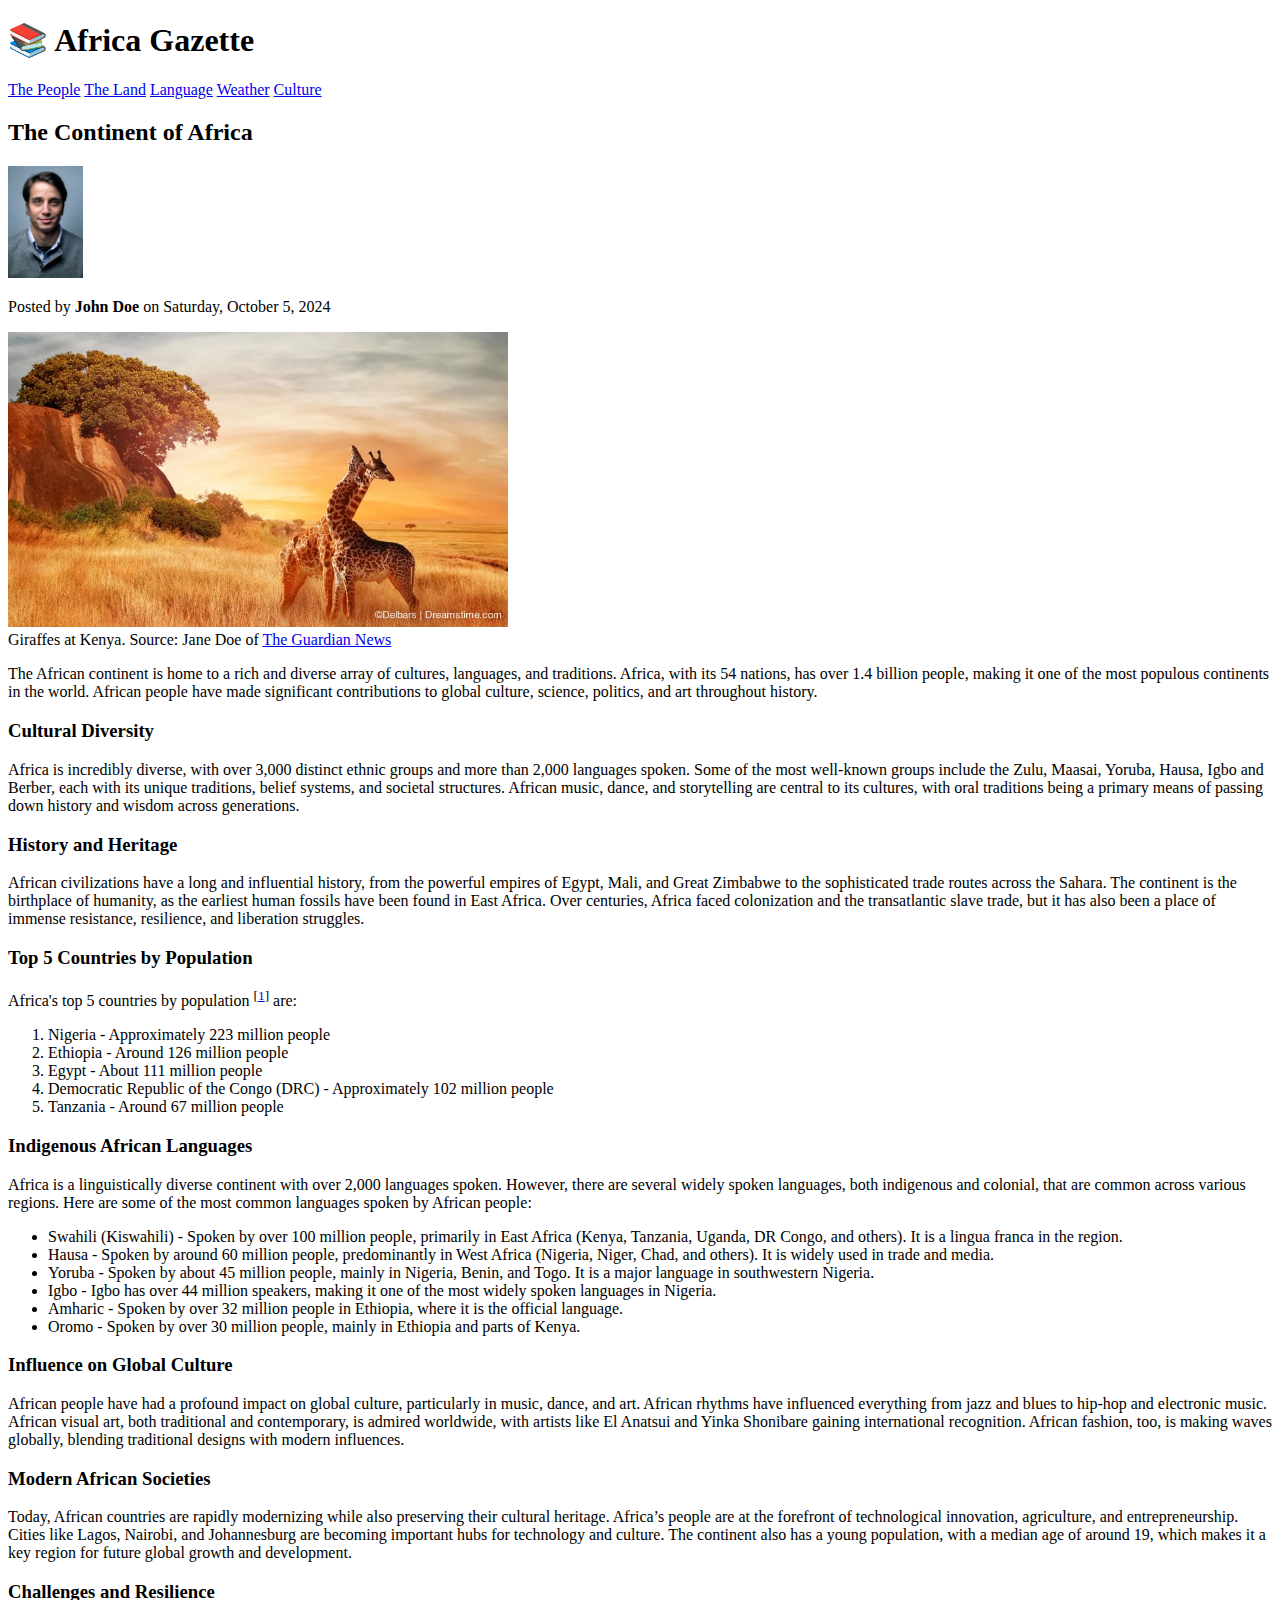
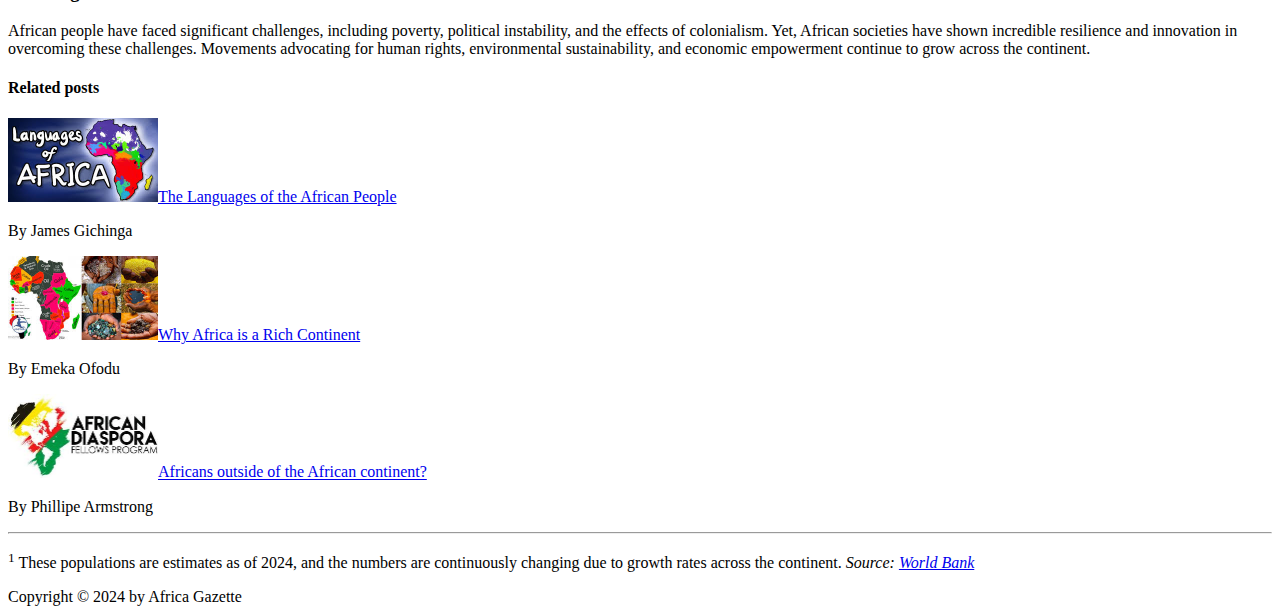
<file: index.html>
<!DOCTYPE html>
<html lang="en">
<head>
    <meta charset="UTF-8">
    <meta name="viewport" content="width=device-width, initial-scale=1.0">
    <title>The Continent of Africa</title>
</head>
<body>
    <h1>📚 Africa Gazette</h1>
    <a href="#">The People</a>
    <a href="#">The Land</a>
    <a href="#">Language</a>
    <a href="#">Weather</a>
    <a href="#">Culture</a>
    <h2>The Continent of Africa</h2>
    <img src="starter/profile.jpg" alt="profile picture" width='75'height='auto'>
    <p>Posted by <strong>John Doe</strong> on Saturday, October 5, 2024</p>
    <!-- <figure> -->
        <img src="starter/africa.jpg" alt="africa" width="500" height="auto">
        <figcaption>Giraffes at Kenya. Source: Jane Doe of <a href="#">The Guardian News</a></figcaption>
    <!-- </figure> -->
     <p>The African continent is home to a rich and diverse array of cultures, languages, and traditions. Africa, with its 54 nations, has over 1.4 billion people, making it one of the most populous continents in the world. African people have made significant contributions to global culture, science, politics, and art throughout history.
    </p>
    <h3>Cultural Diversity</h3>
    <p>Africa is incredibly diverse, with over 3,000 distinct ethnic groups and more than 2,000 languages spoken. Some of the most well-known groups include the Zulu, Maasai, Yoruba, Hausa, Igbo and Berber, each with its unique traditions, belief systems, and societal structures. African music, dance, and storytelling are central to its cultures, with oral traditions being a primary means of passing down history and wisdom across generations.</p>
    <h3>History and Heritage</h3>
    <p>African civilizations have a long and influential history, from the powerful empires of Egypt, Mali, and Great Zimbabwe to the sophisticated trade routes across the Sahara. The continent is the birthplace of humanity, as the earliest human fossils have been found in East Africa. Over centuries, Africa faced colonization and the transatlantic slave trade, but it has also been a place of immense resistance, resilience, and liberation struggles.</p>
    <h3>Top 5 Countries by Population</h3>
    <p>Africa's top 5 countries by population <sup>[<a href="#">1</a>]</sup> are:
        <ol>
            <li>Nigeria - Approximately 223 million people</li>
            <li>Ethiopia - Around 126 million people</li>
            <li>Egypt - About 111 million people</li>
            <li>Democratic Republic of the Congo (DRC) - Approximately 102 million people</li>
            <li>Tanzania - Around 67 million people</li>
        </ol>
    </p>
    <h3>Indigenous African Languages</h3>
    <p>Africa is a linguistically diverse continent with over 2,000 languages spoken. However, there are several widely spoken languages, both indigenous and colonial, that are common across various regions. Here are some of the most common languages spoken by African people:
        <ul>
            <li>Swahili (Kiswahili) - Spoken by over 100 million people, primarily in East Africa (Kenya, Tanzania, Uganda, DR Congo, and others). It is a lingua franca in the region.</li>
            <li>Hausa - Spoken by around 60 million people, predominantly in West Africa (Nigeria, Niger, Chad, and others). It is widely used in trade and media.</li>
            <li> Yoruba - Spoken by about 45 million people, mainly in Nigeria, Benin, and Togo. It is a major language in southwestern Nigeria.</li>
            <li>Igbo - Igbo has over 44 million speakers, making it one of the most widely spoken languages in Nigeria.</li>
            <li>Amharic - Spoken by over 32 million people in Ethiopia, where it is the official language.</li>
            <li>Oromo - Spoken by over 30 million people, mainly in Ethiopia and parts of Kenya.</li>
        </ul>
    </p>
    <h3>Influence on Global Culture</h3>
    <p>African people have had a profound impact on global culture, particularly in music, dance, and art. African rhythms have influenced everything from jazz and blues to hip-hop and electronic music. African visual art, both traditional and contemporary, is admired worldwide, with artists like El Anatsui and Yinka Shonibare gaining international recognition. African fashion, too, is making waves globally, blending traditional designs with modern influences.</p>
    <h3>Modern African Societies</h3>
    <p>Today, African countries are rapidly modernizing while also preserving their cultural heritage. Africa’s people are at the forefront of technological innovation, agriculture, and entrepreneurship. Cities like Lagos, Nairobi, and Johannesburg are becoming important hubs for technology and culture. The continent also has a young population, with a median age of around 19, which makes it a key region for future global growth and development.</p>
    <h3>Challenges and Resilience</h3>
    <p>African people have faced significant challenges, including poverty, political instability, and the effects of colonialism. Yet, African societies have shown incredible resilience and innovation in overcoming these challenges. Movements advocating for human rights, environmental sustainability, and economic empowerment continue to grow across the continent.</p>
    <aside>
        <h4>Related posts</h4>
        <li><img src="starter/african-languages.jpg" alt="african languages" width="150"><a href="#">The Languages of the African People</a><p>By James Gichinga</p></li>
        <li><img src="starter/africa-is-rich.jpg" alt="rich africa" width="150"><a href="#">Why Africa is a Rich Continent</a><p>By Emeka Ofodu</p></li>
        <li><img src="starter/diaspora-africa.jpg" alt="diaspora africa" width="150"><a href="#">Africans outside of the African continent?</a><p>By Phillipe Armstrong</p></li>
    </aside>
    <hr>
    <p><sup>1</sup> These populations are estimates as of 2024, and the numbers are continuously changing due to growth rates across the continent. <i>Source: <a href="#">World Bank</a></i></p>
    <footer>Copyright © 2024 by Africa Gazette</footer>
</body>
</html>
</file>
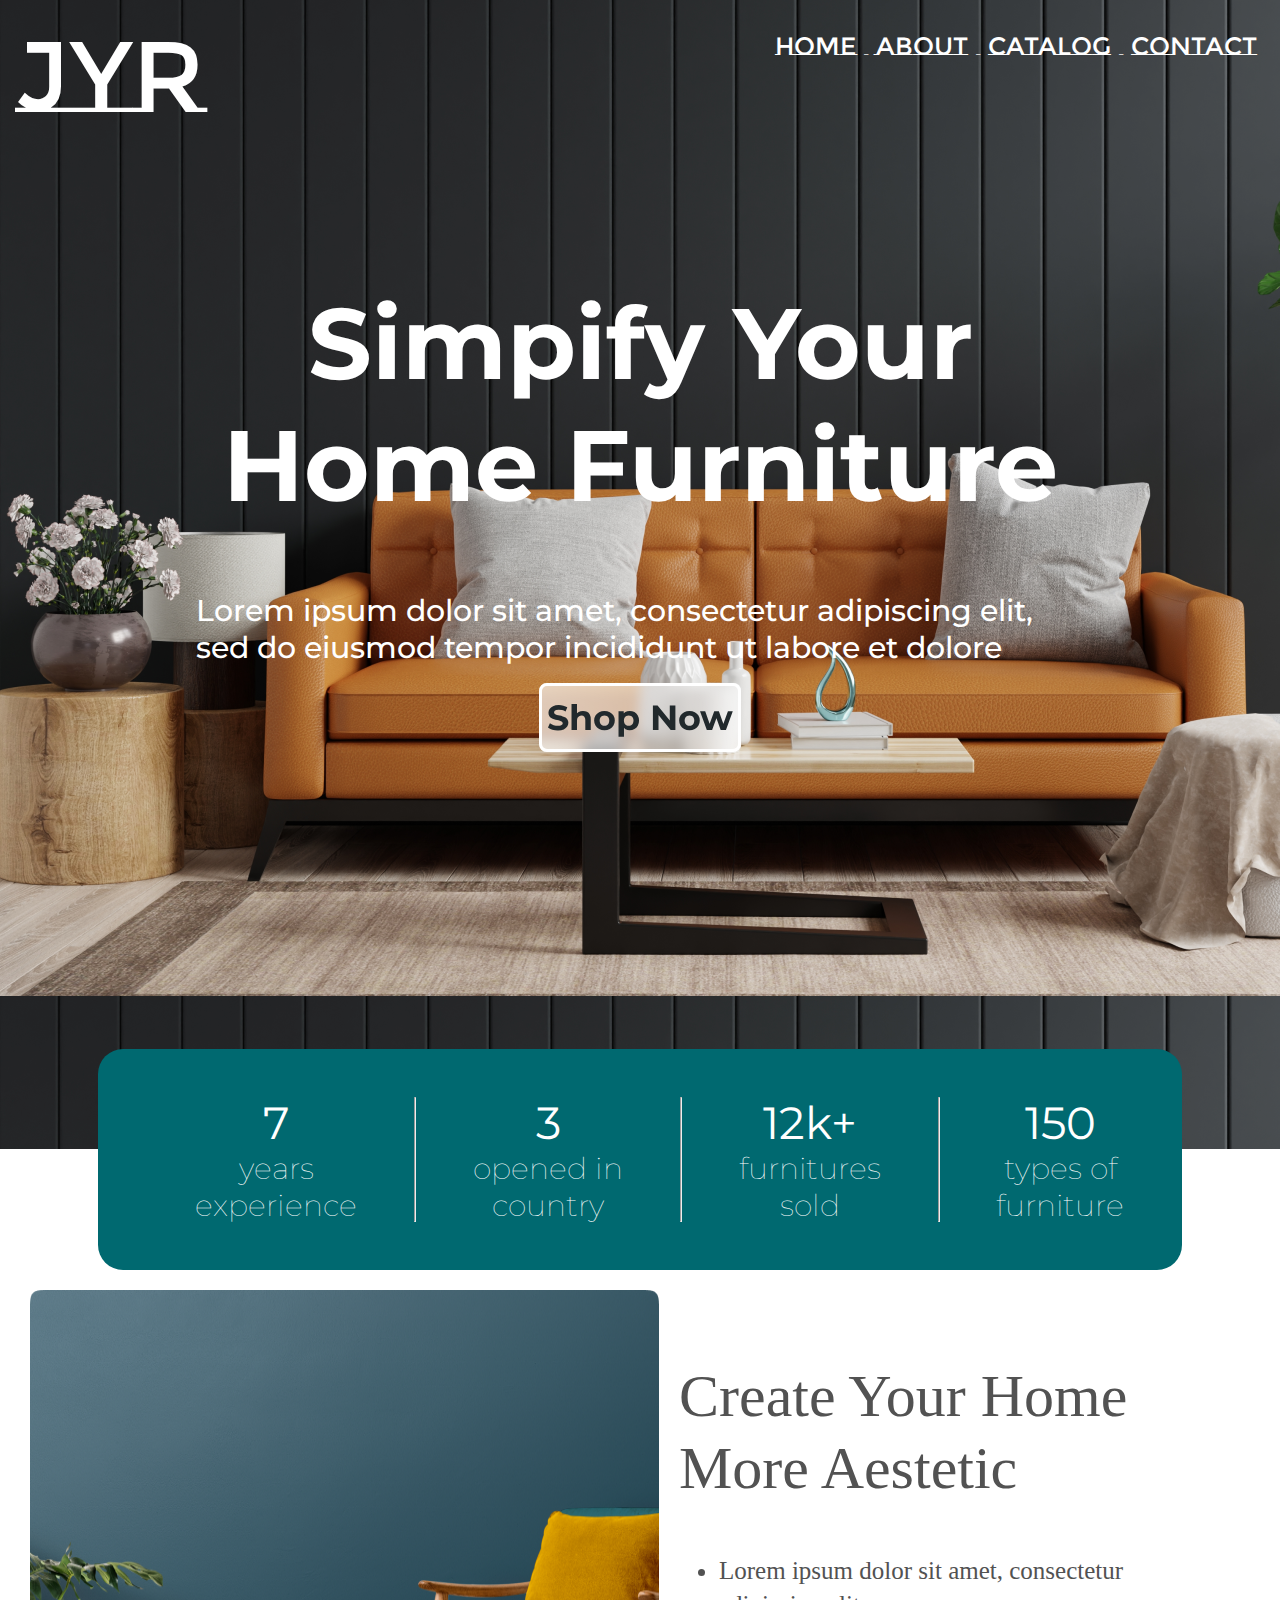
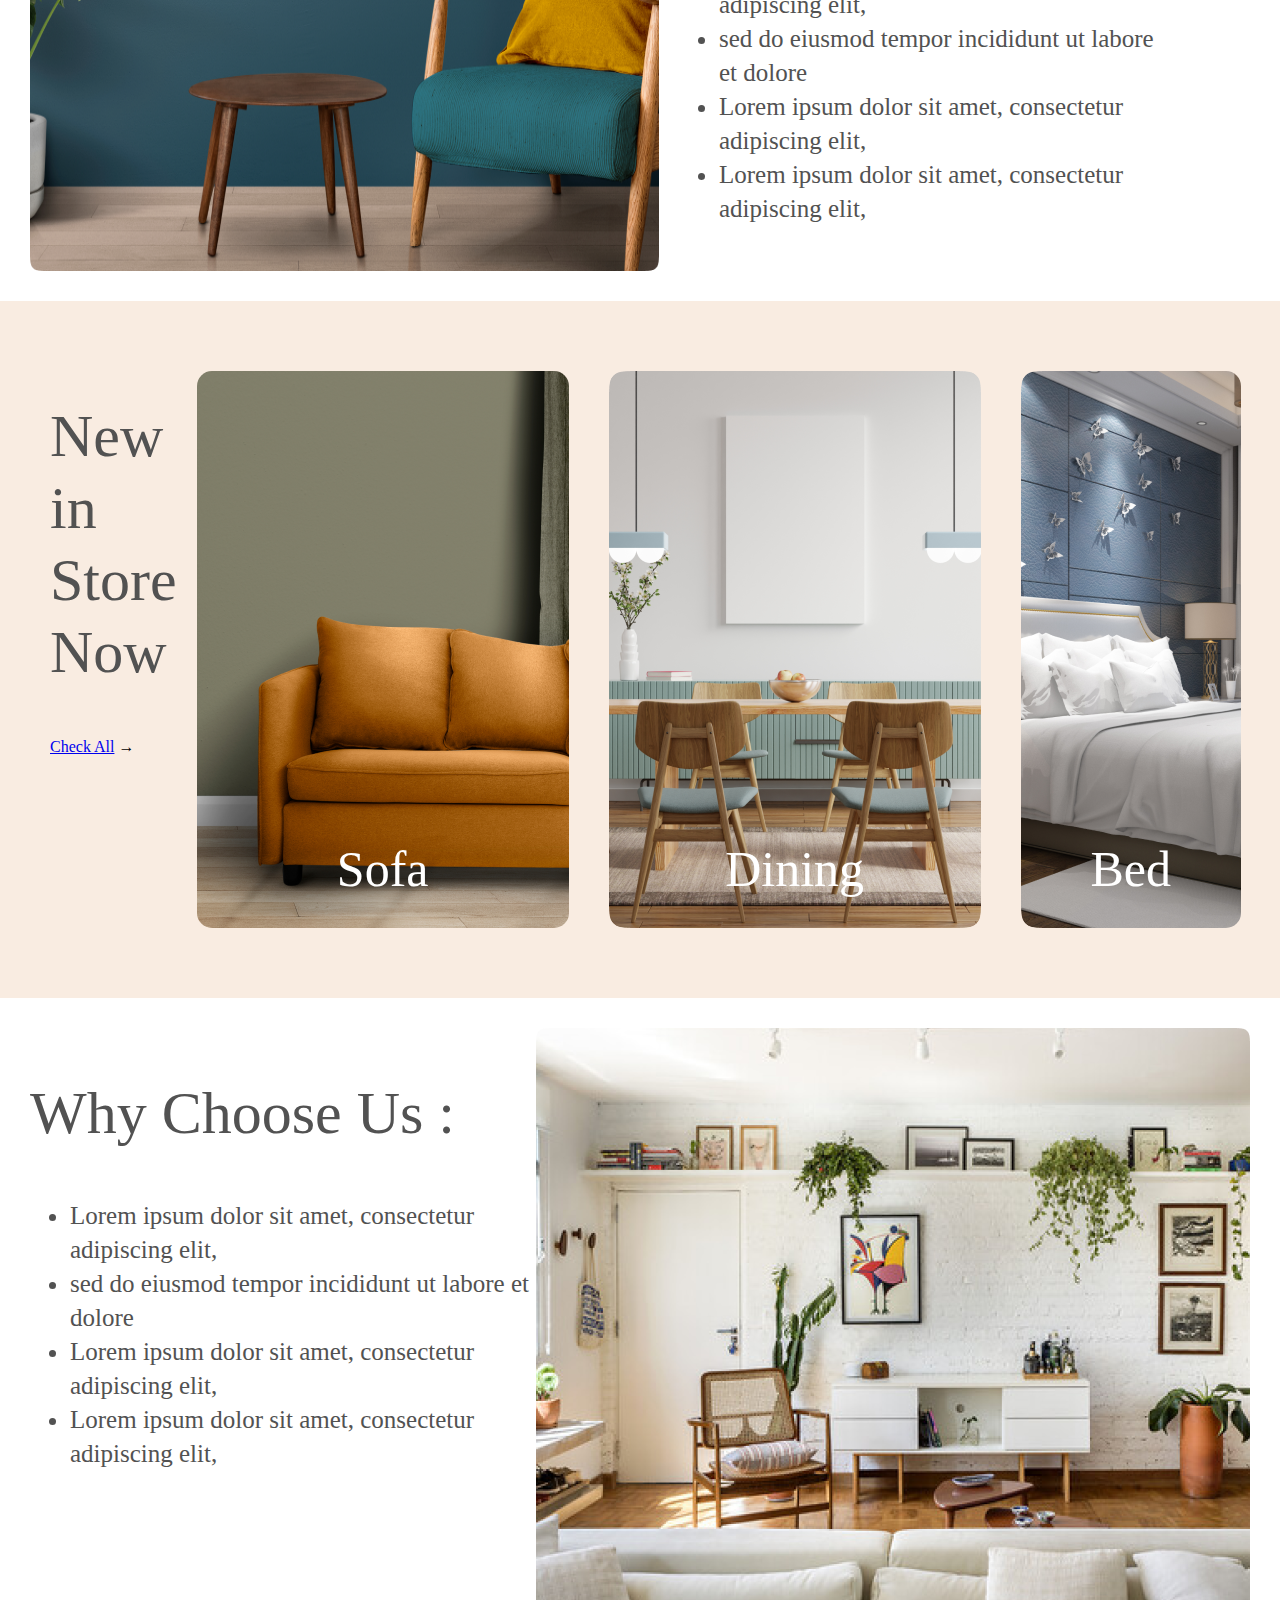
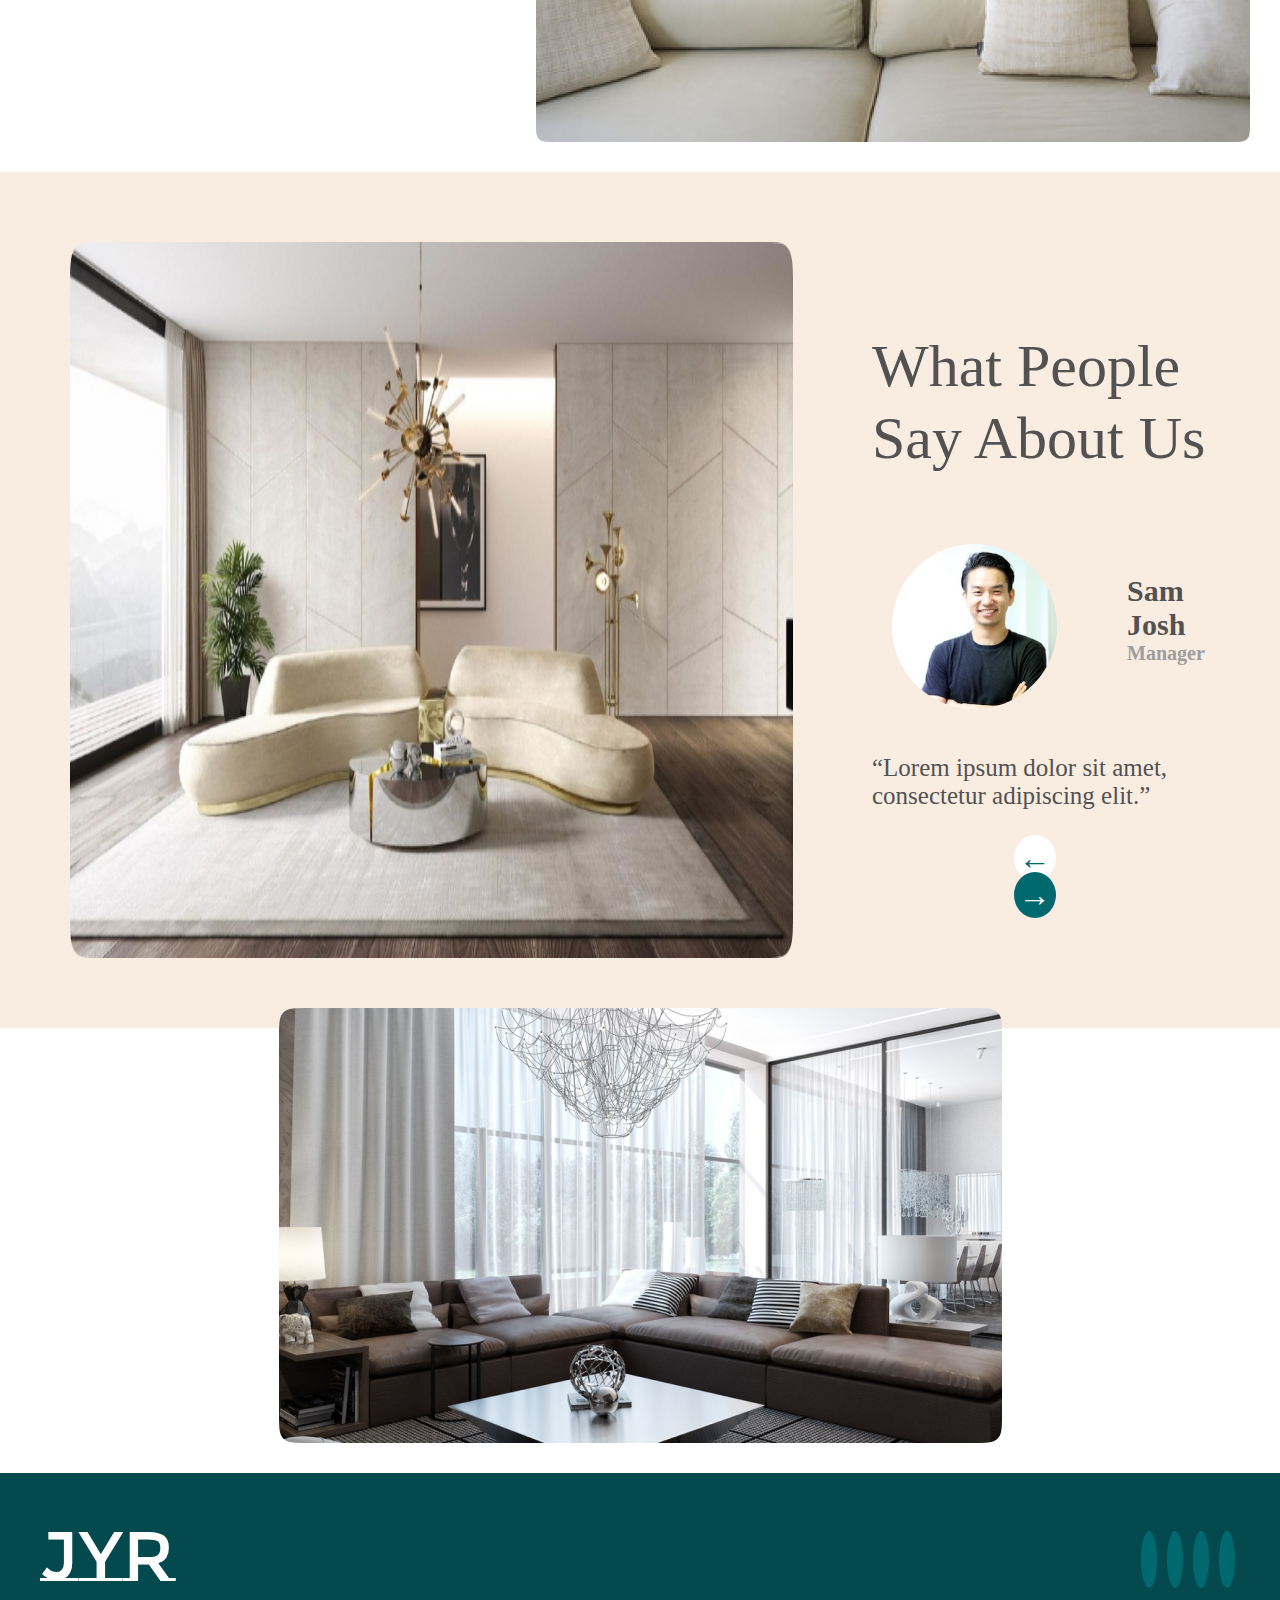
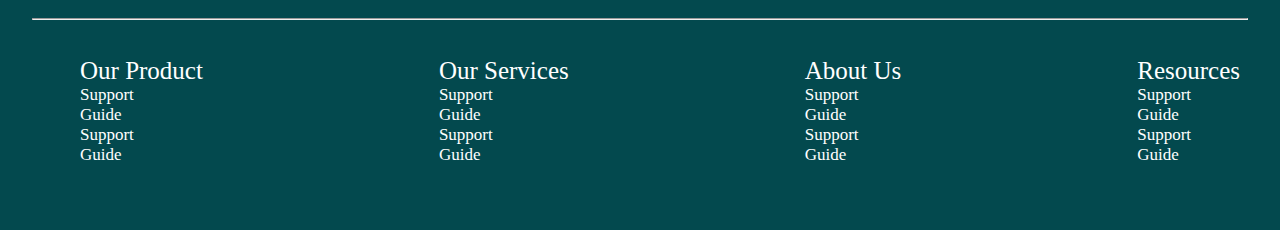
<file: week-6-project/index.html>
<!DOCTYPE html>
<html lang="en">
<head>
    <meta charset="UTF-8">
    <meta name="viewport" content="width=device-width, initial-scale=1.0">
    <title>Week 6 Project</title>

    <link rel="preconnect" href="https://fonts.googleapis.com">
    <link rel="stylesheet" href="https://cdnjs.cloudflare.com/ajax/libs/font-awesome/6.6.0/css/all.min.css" integrity="sha512-Kc323vGBEqzTmouAECnVceyQqyqdsSiqLQISBL29aUW4U/M7pSPA/gEUZQqv1cwx4OnYxTxve5UMg5GT6L4JJg==" crossorigin="anonymous" referrerpolicy="no-referrer" />
<link rel="preconnect" href="https://fonts.gstatic.com" crossorigin>
<link rel="preconnect" href="https://fonts.googleapis.com">
<link rel="preconnect" href="https://fonts.gstatic.com" crossorigin>
<link href="https://fonts.googleapis.com/css2?family=Fraunces:ital,opsz,wght@0,9..144,100..900;1,9..144,100..900&family=Montserrat+Subrayada:wght@400;700&family=Montserrat:ital,wght@0,100..900;1,100..900&display=swap" rel="stylesheet">
<link href="https://fonts.googleapis.com/css2?family=Montserrat:ital,wght@0,100..900;1,100..900&display=swap" rel="stylesheet">
<link href="https://fonts.cdnfonts.com/css/amazon-ember" rel="stylesheet">
<link rel="stylesheet" href="style.css">
</head>
<body>
    <div class="header">
        <div class="top">
            <h4>JYR</h4>
            <ul>
                <li>HOME</li>
                <li>ABOUT</li>
                <li>CATALOG</li>
                <li>CONTACT</li>
            </ul>
        </div>
        <div class="header-bottom">
            <h1>Simpify Your Home Furniture</h1>
            <p>Lorem ipsum dolor sit amet, consectetur adipiscing elit, 
                sed do eiusmod tempor incididunt ut labore et dolore </p>
            <span class="border"><a href="#"class='btn'>Shop Now</a><span>
        </div>
        
        
    </div>
    <div id="rectangle">
        <ul>
            <li><span>7</span>
                years
                <div>experience</div></li><hr>
            <li><span>3</span>
                opened in 
                <div>country</div></li><hr>
            <li><span>12k+</span>
                furnitures
               <div>sold</div></li><hr>
            <li> <span>150</span>
                types of 
                <div>furniture</div></li>
        </ul>
    </div>
    <div class="white space">
        <img src="images/Mask group (2).png" alt="">
        <div class="container">
            <h2>Create Your Home More Aestetic</h2>
            <ul>
                <li>Lorem ipsum dolor sit amet, consectetur adipiscing elit, </li>
                <li>sed do eiusmod tempor incididunt ut labore et dolore </li>
                <li>Lorem ipsum dolor sit amet, consectetur adipiscing elit, </li>
                <li>Lorem ipsum dolor sit amet, consectetur adipiscing elit, </li>
            </ul>
        </div>
    </div>
    <div class="peach">
        <div>
            <h2>New in 
                Store Now</h2>
                <a href="#">Check All</a> &rarr;
        </div>
        <div class="grid">
            <img src="images/rm405-a02d-mockup 1.png" alt="">
            <div class="text">
                <p>Sofa</p>
            </div>
        
        </div>
        <div class="grid">
            <img src="images/Mask group.png" alt="">
            <div class="text">
                <p>Dining</p>
            </div>
        
        </div>
        <div class="grid">
            <img src="images/Mask group (1).png" alt="">
            <div class="text">
                <p>Bed</p>
            </div>
        
        </div>
        
    </div>
          
    <div class="white">
        <div>
            <h2>Why Choose Us :</h2>
            <ul>
                <li>Lorem ipsum dolor sit amet, consectetur adipiscing elit, </li>
                <li>sed do eiusmod tempor incididunt ut labore et dolore </li>
                <li>Lorem ipsum dolor sit amet, consectetur adipiscing elit, </li>
                <li>Lorem ipsum dolor sit amet, consectetur adipiscing elit,</li>
            </ul>
        </div>
        <img src="images/Mask group (3).png" alt="">
    </div>
    <div class="peach">
        <img src="images/Mask group (4).png" alt="">
        <div id="short">
            <h2>What People Say About Us </h2>
            <div class="josh">
                <img src="images/Ellipse 1.png" alt="">
                <div>
                    <h5>Sam Josh</h5>
                    <h6>Manager</h6>
                </div>
            </div>
            <p id="p">“Lorem ipsum dolor sit amet, consectetur adipiscing elit.”</p>
            <div class="arrows"><span class="left"> &larr;</span> <span class="right"> &rarr;</span></div>
        </div>
    </div>
    <div class="white">
        <img src="images/Mask group (5).png" alt="" class="push-up">
    </div>
    <div id="footer">
        <div>
            <h4>JYR</h4>
            <ul id="social">
                <li><i class="fa-brands fa-instagram"></i></li>
                <li><i class="fa-brands fa-facebook"></i></li>
                <li><i class="fa-brands fa-twitter"></i></li>
                <li><i class="fa-brands fa-linkedin"></i></li>
            </ul>
        </div><hr>
        <div>
            <ul>
                Our Product
                <li>Support</li>
                <li>Guide</li>
                <li>Support </li>
                <li>Guide</li>
            </ul>
            <ul>
                Our Services
                <li>Support</li>
                <li>Guide</li>
                <li>Support </li>
                <li>Guide</li>
            </ul>
            <ul>
                About Us
                <li>Support</li>
                <li>Guide</li>
                <li>Support </li>
                <li>Guide</li>
            </ul>
            <ul>
                Resources
                <li>Support</li>
                <li>Guide</li>
                <li>Support </li>
                <li>Guide</li>
            </ul>
        </div>
        
    </div>
</body>
</html>
</file>
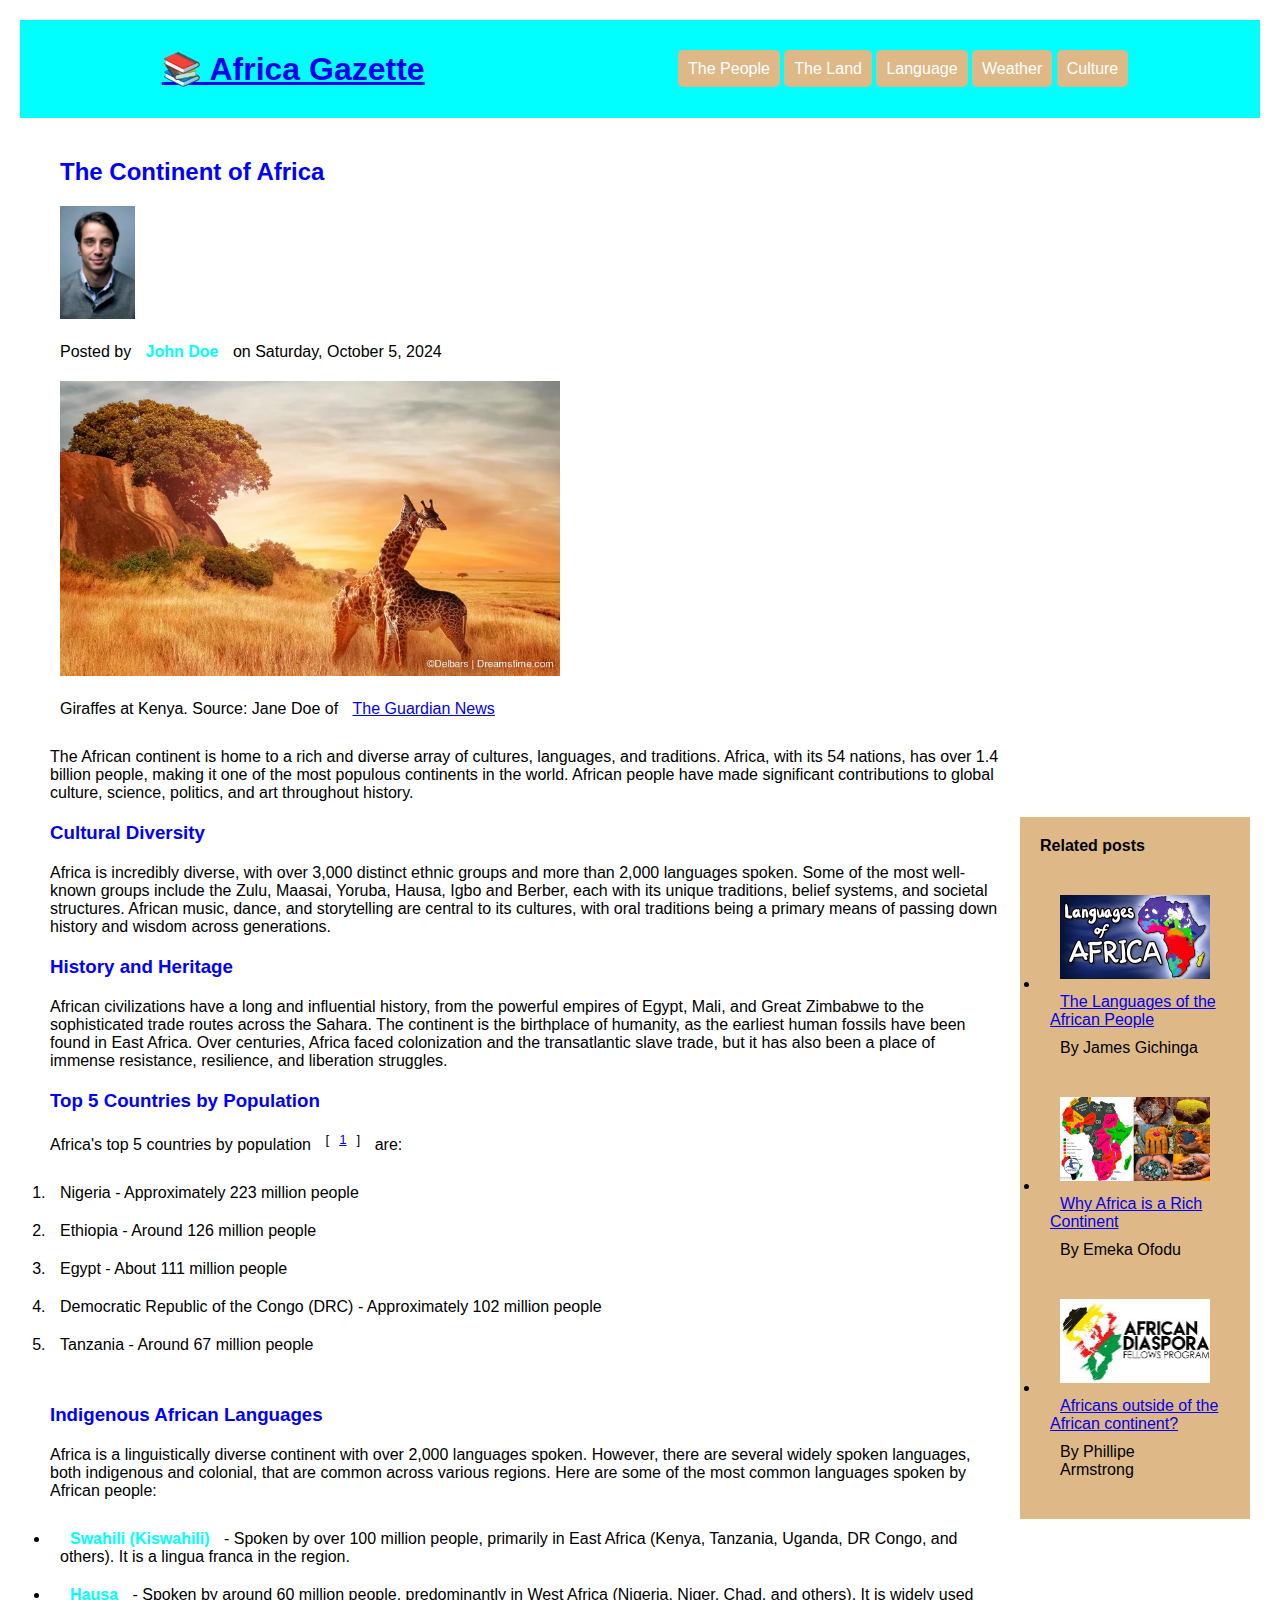
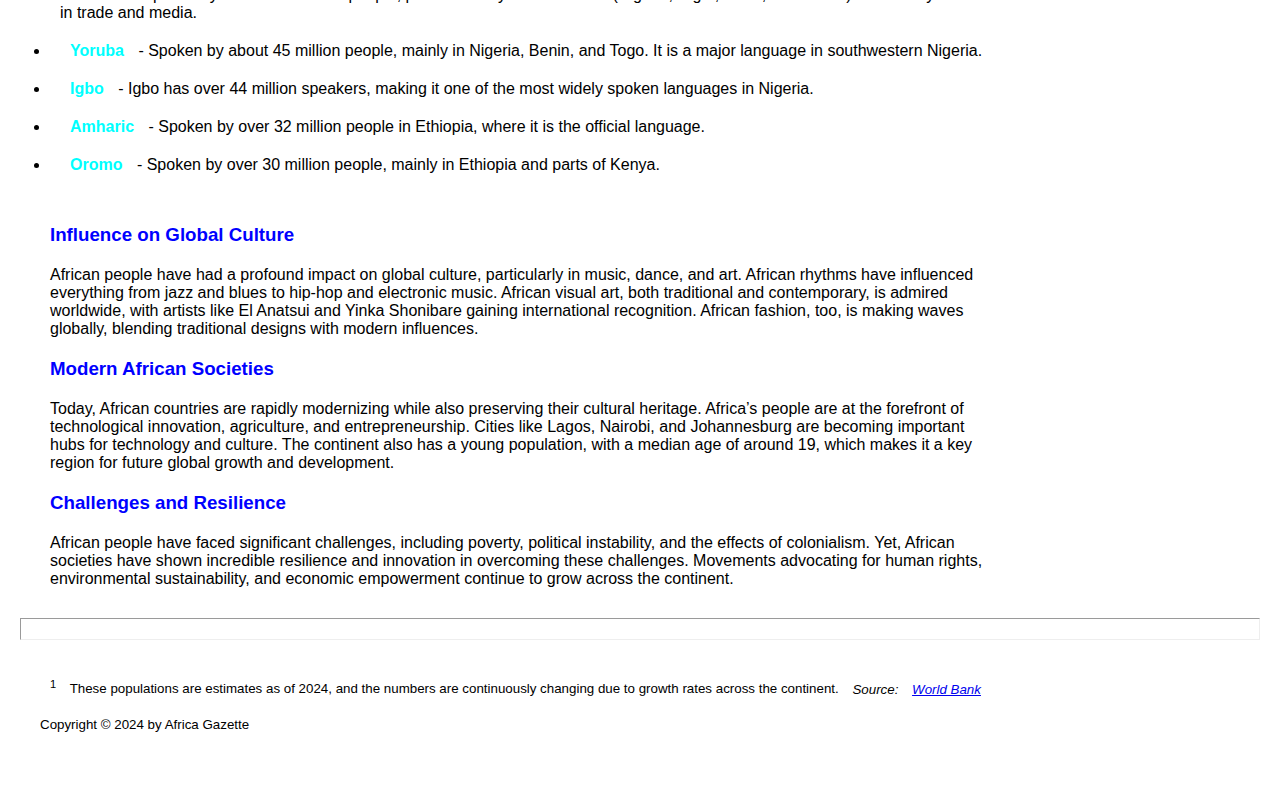
<file: week3/index.html>
<!DOCTYPE html>
<html lang="en">
<head>
    <meta charset="UTF-8">
    <meta name="viewport" content="width=device-width, initial-scale=1.0">
    <title>The Continent of Africa</title>
    <link rel="stylesheet" href="index.css">
</head>
<body>
    <header id = head>
        <a href="index.html"><h1>📚 Africa Gazette</h1></a>
        <nav >
            <a href="people.html"class = button>The People</a>
            <a href="land.html"class = button>The Land</a>
            <a href="language.html"class = button>Language</a>
            <a href="weather.html"class = button>Weather</a>
            <a href="culture.html"class = button>Culture</a>
    </nav>
    </header>
   <main>
    <article>
        <header>
            <h2>The Continent of Africa</h2>
            <img src="starter/profile.jpg" alt="profile picture" width='75'height='auto'>
            <p>Posted by <strong>John Doe</strong> on Saturday, October 5, 2024</p>
            <!-- <figure> -->
            <img src="starter/africa.jpg" alt="africa" width="500" height="auto">
            <figcaption>Giraffes at Kenya. Source: Jane Doe of <a href="#">The Guardian News</a></figcaption>
            <!-- </figure> -->
        </header>
         <p>The African continent is home to a rich and diverse array of cultures, languages, and traditions. Africa, with its 54 nations, has over 1.4 billion people, making it one of the most populous continents in the world. African people have made significant contributions to global culture, science, politics, and art throughout history.
        </p>
        <h3>Cultural Diversity</h3>
        <p>Africa is incredibly diverse, with over 3,000 distinct ethnic groups and more than 2,000 languages spoken. Some of the most well-known groups include the Zulu, Maasai, Yoruba, Hausa, Igbo and Berber, each with its unique traditions, belief systems, and societal structures. African music, dance, and storytelling are central to its cultures, with oral traditions being a primary means of passing down history and wisdom across generations.</p>
        <h3>History and Heritage</h3>
        <p>African civilizations have a long and influential history, from the powerful empires of Egypt, Mali, and Great Zimbabwe to the sophisticated trade routes across the Sahara. The continent is the birthplace of humanity, as the earliest human fossils have been found in East Africa. Over centuries, Africa faced colonization and the transatlantic slave trade, but it has also been a place of immense resistance, resilience, and liberation struggles.</p>
        <h3>Top 5 Countries by Population</h3>
        <p>Africa's top 5 countries by population <sup>[<a href="#foot">1</a>]</sup> are:
            <ol>
                <li>Nigeria - Approximately 223 million people</li>
                <li>Ethiopia - Around 126 million people</li>
                <li>Egypt - About 111 million people</li>
                <li>Democratic Republic of the Congo (DRC) - Approximately 102 million people</li>
                <li>Tanzania - Around 67 million people</li>
            </ol>
        </p>
        <h3>Indigenous African Languages</h3>
        <p>Africa is a linguistically diverse continent with over 2,000 languages spoken. However, there are several widely spoken languages, both indigenous and colonial, that are common across various regions. Here are some of the most common languages spoken by African people:
            <ul>
                <li><strong>Swahili (Kiswahili)</strong> - Spoken by over 100 million people, primarily in East Africa (Kenya, Tanzania, Uganda, DR Congo, and others). It is a lingua franca in the region.</li>
                <li><strong>Hausa </strong>- Spoken by around 60 million people, predominantly in West Africa (Nigeria, Niger, Chad, and others). It is widely used in trade and media.</li>
                <li> <strong>Yoruba</strong> - Spoken by about 45 million people, mainly in Nigeria, Benin, and Togo. It is a major language in southwestern Nigeria.</li>
                <li><strong>Igbo</strong> - Igbo has over 44 million speakers, making it one of the most widely spoken languages in Nigeria.</li>
                <li><strong>Amharic</strong> - Spoken by over 32 million people in Ethiopia, where it is the official language.</li>
                <li><strong>Oromo</strong> - Spoken by over 30 million people, mainly in Ethiopia and parts of Kenya.</li>
            </ul>
        </p>
        <h3>Influence on Global Culture</h3>
        <p>African people have had a profound impact on global culture, particularly in music, dance, and art. African rhythms have influenced everything from jazz and blues to hip-hop and electronic music. African visual art, both traditional and contemporary, is admired worldwide, with artists like El Anatsui and Yinka Shonibare gaining international recognition. African fashion, too, is making waves globally, blending traditional designs with modern influences.</p>
        <h3>Modern African Societies</h3>
        <p>Today, African countries are rapidly modernizing while also preserving their cultural heritage. Africa’s people are at the forefront of technological innovation, agriculture, and entrepreneurship. Cities like Lagos, Nairobi, and Johannesburg are becoming important hubs for technology and culture. The continent also has a young population, with a median age of around 19, which makes it a key region for future global growth and development.</p>
        <h3>Challenges and Resilience</h3>
        <p>African people have faced significant challenges, including poverty, political instability, and the effects of colonialism. Yet, African societies have shown incredible resilience and innovation in overcoming these challenges. Movements advocating for human rights, environmental sustainability, and economic empowerment continue to grow across the continent.</p>
        
    </article>
    <aside>
        <h4>Related posts</h4>
        <nav>
            <li><img src="starter/african-languages.jpg" alt="african languages" width="150"><a href="#">The Languages of the African People</a><p>By James Gichinga</p></li>
            <li><img src="starter/africa-is-rich.jpg" alt="rich africa" width="150"><a href="#">Why Africa is a Rich Continent</a><p>By Emeka Ofodu</p></li>
            <li><img src="starter/diaspora-africa.jpg" alt="diaspora africa" width="150"><a href="#">Africans outside of the African continent?</a><p>By Phillipe Armstrong</p></li>
        
        </nav>
       </aside>
   </main> 
   
    <hr>
    <footer>
       <small>
        <p><sup id="foot">1</sup> These populations are estimates as of 2024, and the numbers are continuously changing due to growth rates across the continent. <i>Source: <a href="https://www.worldbank.org/en/home">World Bank</a></i></p>
        <p>Copyright © 2024 by Africa Gazette</p>
       </small>
    </footer>
</body>
</html>
</file>
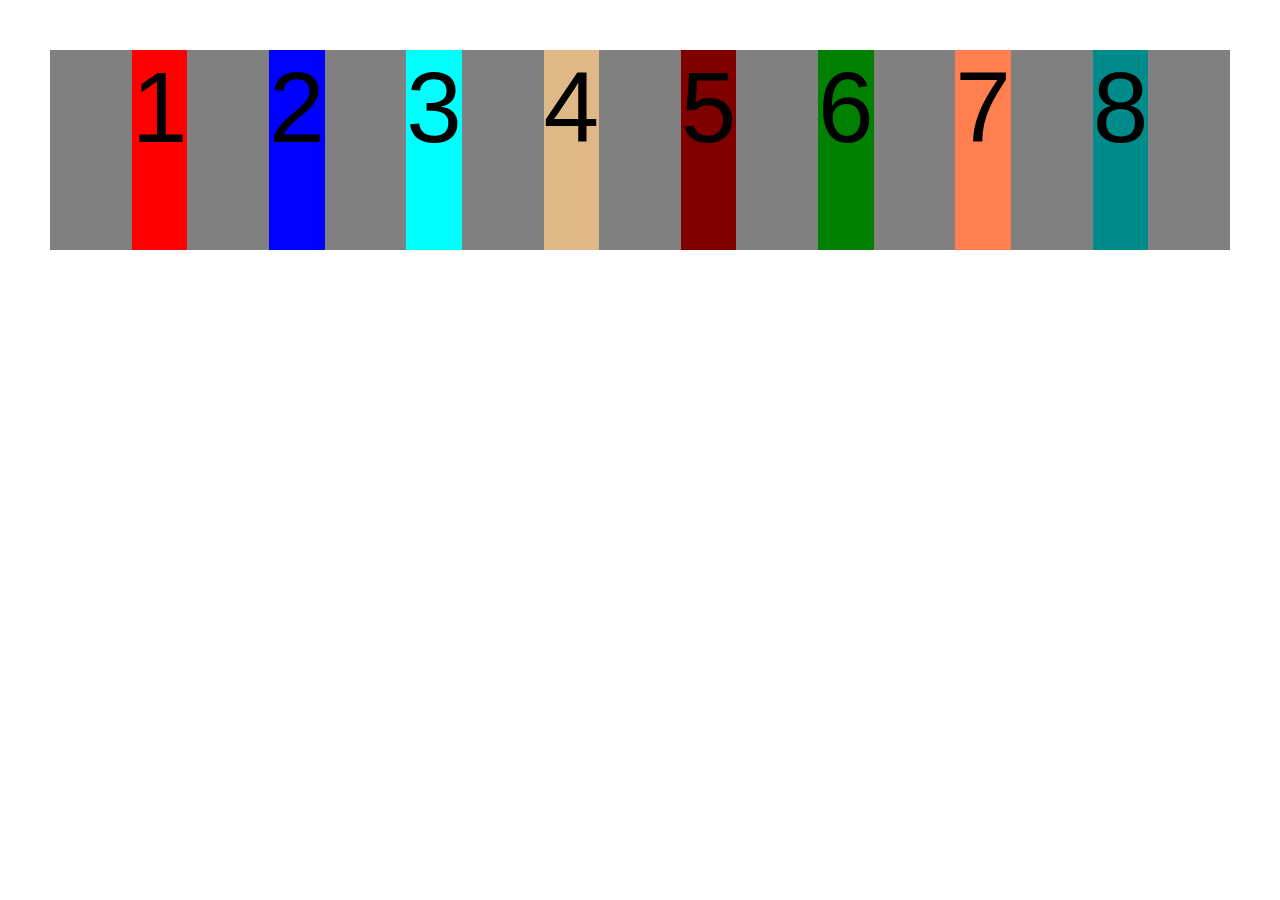
<file: week4/index.html>
<!DOCTYPE html>
<html lang="en">

<head>
    <meta charset="UTF-8">
    <meta name="viewport" content="width=device-width, initial-scale=1.0">
    <title>Document</title>

    <link rel="stylesheet" href="style.css">
    <style>
        .container{
            background: grey;
            margin:50px;
            display: flex;
            align-items: stretch;
            flex-direction: row;
            justify-content: space-evenly;
        }
        .block {
            font-size: 100px;
        }
        .block-1 {
            background-color: red;
        }
        .block-2 {
            background-color: blue;
        }
        .block-3 {
            background-color: aqua;
        }
        .block-4 {
            background-color: burlywood;
            height: 200px;
        }
        .block-5{
            background-color: maroon;
        }
        .block-6{
            background-color: green;
        }
        .block-7 {
            background-color: coral;
        }
        .block-8 {
            background-color: darkcyan;
        }
    </style>
</head>

<body>
    <div class='container'>
        <div class="block block-1">1</div>
        <div class="block block-2">2</div>
        <div class="block block-3">3</div>
        <div class="block block-4">4</div>
        <div class="block block-5">5</div>
        <div class="block block-6">6</div>
        <div class="block block-7">7</div>
        <div class="block block-8">8</div>
    </div>

    <!-- Flexbox: use display property in a container -->

</body>

</html>
</file>
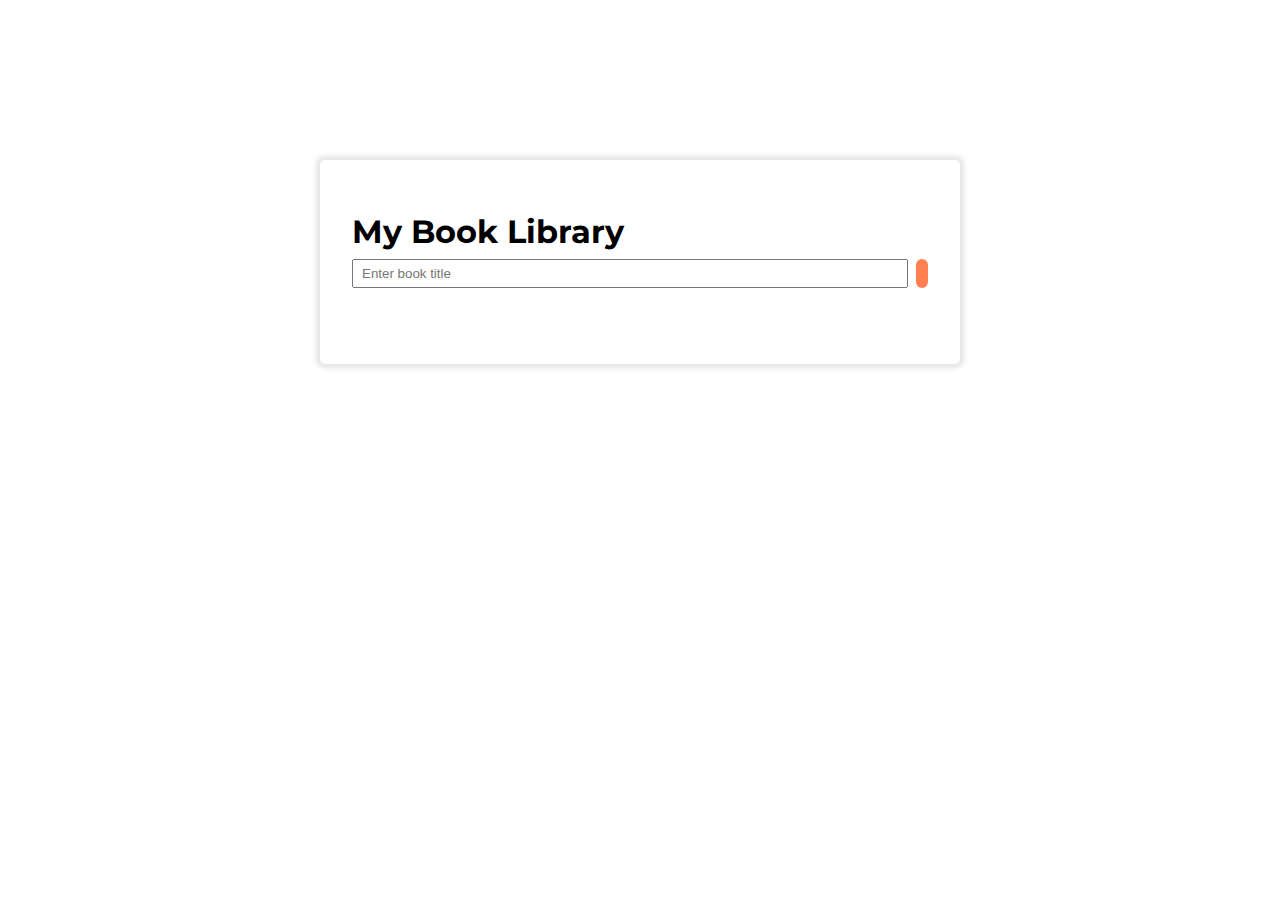
<file: week9/index.html>
<!DOCTYPE html>
<html lang="en">

<head>
    <meta charset="UTF-8">
    <meta name="viewport" content="width=device-width, initial-scale=1.0">
    <title>My Book Library</title>

    <!-- Font Awesome -->
    <link rel="stylesheet" href="https://cdnjs.cloudflare.com/ajax/libs/font-awesome/6.6.0/css/all.min.css"
        integrity="sha512-Kc323vGBEqzTmouAECnVceyQqyqdsSiqLQISBL29aUW4U/M7pSPA/gEUZQqv1cwx4OnYxTxve5UMg5GT6L4JJg=="
        crossorigin="anonymous" referrerpolicy="no-referrer" />

    <!-- Google Fonts -->
    <link rel="preconnect" href="https://fonts.googleapis.com">
    <link rel="preconnect" href="https://fonts.gstatic.com" crossorigin>
    <link
        href="https://fonts.googleapis.com/css2?family=Lato:ital,wght@0,100;0,300;0,400;0,700;0,900;1,100;1,300;1,400;1,700;1,900&family=Montserrat:ital,wght@0,100..900;1,100..900&display=swap"
        rel="stylesheet">

    <!-- Custom Style -->
    <link rel="stylesheet" href="style.css">
</head>

<body>
    <main class="main">
        <p class="alert"></p>
        <div class="container">
            <h1>My Book Library</h1>
            <form class="library-form">
                <div class="inputs">
                    <input type="text" id="title" class="title-input" placeholder="Enter book title">
                    <button type="submit" id="btn-save" class="btn btn-save">
                        <i class="fa-regular fa-floppy-disk"></i>
                    </button>
                </div>

                <article class="entry-container">
                
                </article>
                <div class="clear-all">Clear All</div>
            </form>
        </div>
    </main>

    <script src="main.js"></script>
</body>

</html>
</file>
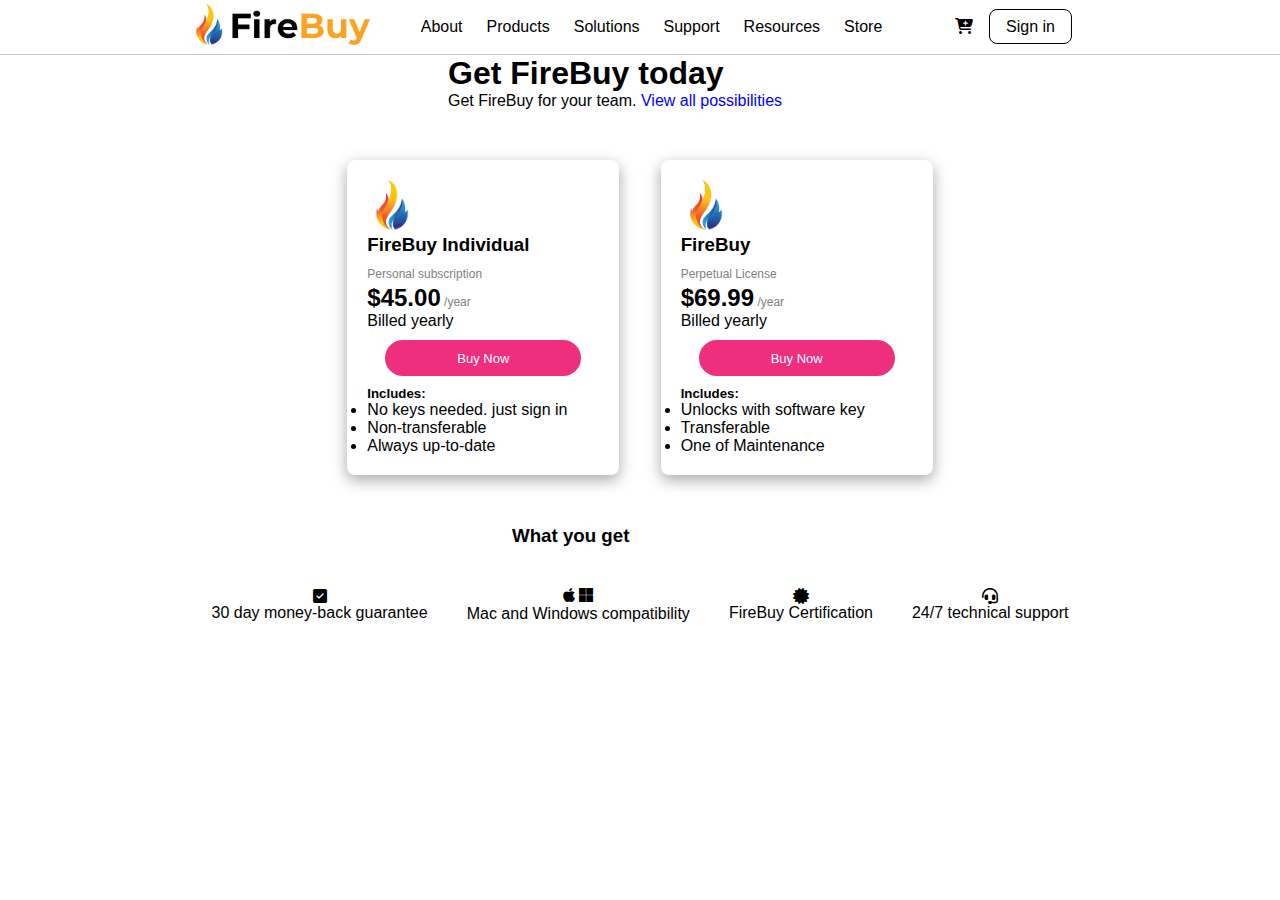
<file: week4/pricing.html>
<!DOCTYPE html>
<html lang="en">

<head>
    <meta charset="UTF-8">
    <meta name="viewport" content="width=device-width, initial-scale=1.0">
    <title>Document</title>
    <link rel="stylesheet" href="starter/fontawesome/css/fontawesome.css">
    <link rel="stylesheet" href="starter/fontawesome/css/solid.css">
    <link rel="stylesheet" href="starter/fontawesome/css/brands.css">
    <link rel="stylesheet" href="style.css">
</head>

<body>
    <div class="header-wrapper">
        <header class="main-header">
            <div class="logo">
                <img src="starter/images/firebuy-logo.png" alt="logo" width="180">
            </div>
            <nav><ul>
                <li><a href="#">About</a></li>
                <li><a href="#">Products</a></li>
                <li><a href="#">Solutions</a></li>
                <li><a href="#">Support</a></li>
                <li><a href="">Resources</a></li>
                <li><a href="">Store</a></li>
            </ul></nav>
            <ul class="right-buttons">
                <li><i class="fa-solid fa-cart-plus"></i></li>
                <li><a href="#" class="btn sign-in">Sign in</a></li>
            </ul>
        </header>
        
    </div>
    <main>
        <header>
            <h1>Get FireBuy today</h1>
            <p>Get FireBuy for your  team. <span>View all possibilities</span><p>
        </header>
        <div class="card">
            <div>
                <img src="starter/images/fire-logo.png" alt="fire-logo" width="50">
                <h3>FireBuy Individual</h3>
                <h2><span>Personal subscription</span><h2>
                <h2>$45.00<span> /year</span></h2>
                <p>Billed yearly</p>
                <button class="btn buy-btn">Buy Now</button>
                <h5>Includes:</h5>
                <ul>
                    <li>No keys needed. just sign in</li>
                    <li>Non-transferable</li>
                    <li>Always up-to-date</li>
                </ul>
            </div>
            <div>
                <img src="starter/images/fire-logo.png" alt="fire-logo" width="50">
                <h3>FireBuy </h3>
                <h2><span>Perpetual License</span></h2>
                <h2>$69.99<span> /year</span></h2>
                <p>Billed yearly</p>
                <button class="btn buy-btn">Buy Now</button>
                <h5>Includes:</h5>
                <ul>
                    <li>Unlocks with software key</li>
                    <li>Transferable</li>
                    <li>One of Maintenance</li>
                </ul>
            </div>
        </div>
        
    </main>
    <footer>
        <h3>What you get</h3>
        <ul>
            <li><i class="fa-solid fa-square-check"></i></i><p>30 day money-back guarantee</p></li>
            <li><i><i class="fa-brands fa-apple"></i> <i class="fa-brands fa-microsoft"></i></i><p>Mac and Windows compatibility</p></li>
            <li><i class="fa-solid fa-certificate"></i><p>FireBuy Certification</p></li>
            <li><i class="fa-solid fa-headset"></i></i><p>24/7 technical support</p></li>
        </ul>
    </footer>
</body>

</html>
</file>
<file: week-6-project/style.css>
body {
    box-sizing: border-box;
    font-family: 'Amazon Ember';
    margin: 0;
}
.header {
    color: #FFFFFF;
    background-image: url(images/mockup-wall-dark-living-room-interior-background-with-leather-sofa-table-empty-dark-wooden-wall-3d-rendering\ 1.png);
    height:1139px;
    padding: 5px;
}
.top {
    font-family: 'Montserrat Subrayada';
    display: flex;
    height: 200px;
    padding: 10px;
    padding-bottom: 0;
    justify-content: space-between;
}
.header div ul li{
    display: inline;
    align-self: right;
    font-size: 25px;
    font-weight: 400;
    text-align: left;
    margin: 8px;
}
.header h4 {
    font-weight: 400;
    font-size: 100px;
    margin: 0;
}
.header h1 {
    font-family: 'Montserrat';
    font-size: 100px;
}
   
.header p {
    font-family: 'Montserrat';
    font-size: 30px;
    font-weight: 500;
    line-height: 36.57px;
    text-align: left;
    
}
.header-bottom {
    width:70%;
    margin: 0 auto;
    text-align: center;
    justify-self: center;
}
.btn {
    background: linear-gradient(98.14deg, rgba(255, 255, 255, 0.67) 0%, rgba(255, 255, 255, 0.5) 100%);
    text-decoration: none;
    color:#21292C;
    font-weight: 700;
    padding: 10px 5px;
    border-radius: 8px;
    backdrop-filter: blur(6px);
    font-family: Montserrat;
    font-size: 35px;
    border: 3px solid #ffffff;
}
#rectangle{
    background: #006970;
    border-radius: 25px;
    width: 80%;
    margin: 0 auto;
    padding: 30px;
    margin: -100px;
    justify-self: center;
    align-items: center;
}
#rectangle ul li {
    display: inline;
    font-family: 'Montserrat';
    font-style: normal;
    font-weight: 70;
    font-size: 30px;
    text-align: center;
    color: #FFFFFF;
}
#rectangle ul {
    display: flex;
    justify-content: space-around;
}
#rectangle ul li span {
    font-size: 1.5em;
    font-weight: 400;
    display: block;
}
hr {
    margin: 2px;
}
.container {
    padding: 20px;
    width: 40%;
}
.peach {
    background: #F9ECE1;
    display: flex;
    padding: 50px;
}
.peach img {
    margin: 20px;
    border-radius: 15px;
}
.text p{
    color: #ffffff;
    font-family: 'Amazon Ember';
    font-style: normal;
    font-weight: 400;
    font-size: 50px;
}
.grid {
    display: flex;
    justify-content: center;
}
.grid img {
    position: relative;
}
.text {
    position: absolute;
    align-self: flex-end;
}
.white {
    display: flex;
    padding: 30px;
}
.white h2, .peach h2 {
    font-family: 'Amazon Ember';
    font-style: normal;
    font-weight: 400;
    font-size: 60px;
    line-height: 72px;
    color: #525252;
}
.white ul {
    font-family: 'Amazon Ember';
    font-style: normal;
    font-weight: 500;
    font-size: 25px;
    line-height: 34px;
    color: #525252;
}
#short {
    width: 30%;
    padding: 5%;
}
.space{
    padding-top: 120px;
}
.josh {
    font-family: 'Amazon Ember';
    font-style: normal;
    font-weight: 100;
    display: flex;
}
#p {
    font-size: 25px;
    color: #525252;
    font-family: 'Amazon Ember';
}
.josh h5 {
    font-size: 30px;
    margin: 0;
    color: #525252;

}
.josh h6 {
    font-size: 20px;
    margin: 0;
    color: #9E9E9E;
}
.josh div {
    padding:50px;
}
.arrows {
    width: 20%;
    margin: 0 auto;
    padding: 5px;
    font-size: 2em;
}
.left {
    padding: 5px;
    background: #ffffff;
    color: #006970;
    border-radius: 50%;
}
.right {
    padding: 5px;
    background: #006970;
    color: #ffffff;
    border-radius: 50%;
}
.push-up {
    margin: 0 auto;
    margin-top: -50px;
}
#footer {
    background: #03494E;
    padding: 30px;
    color: #FFFFFF;
}
#footer div {
    display: flex;
    justify-content: space-between;
    font-family: 'Amazon Ember';
    font-size: 25px;
    padding: 10px;
}
#footer h4 {
    font-family: Montserrat Subrayada;
    font-size: 70px;
    font-weight: 400;
    margin:0;
    justify-self: left;
}
#footer li {
    list-style: none;
    font-size: 17px;
}
#social li{
    display: inline;
    margin:5px;
    background-color: #006970;
    border-radius: 50%;
    padding:8px;
    font-size: 1.5em;
}
</file>
<file: week3/index.css>
*{
    font-family: 'Segoe UI', Tahoma, Geneva, Verdana, sans-serif;
    margin: auto;
    padding: 10px;
}

#head {
    display: flex;
    background: aqua;
}

.button {
    display: inline ;
    width: 100px;
    height: 25px;
    background: burlywood;
    text-align: center;
    border-radius: 5px;
    color: white;
    text-decoration: none;
    }
    main {
        display: flex;
    }
    aside {
        background-color: burlywood;
    }
    h2, h3{
        color:blue
    }
    strong{
        color:aqua
    }
</file>
<file: week9/style.css>
* {
  margin: 0;
  padding: 0;
  box-sizing: border-box;
}

html {
  /* 62.5% of 16px = 10px, so 1rem =10px */
  font-size: 62.5%; 
}

body {
  /* font-family:'Lato','Montserrat', Georgia, 'Times New Roman', Times, serif; */
  font-family: "Montserrat", "Lato", Georgia, "Times New Roman", Times, serif;
}

.main {
  width: 64rem;
  /*background-color: #721c24;*/
  padding: 1.6rem 3.2rem;
  margin: 16rem auto;
  border-radius: 5px;
  box-shadow: 0 0 5px 4px rgba(119, 119, 119, 0.2);
}

.main h1 {
  font-size: 3.2rem;
  padding-bottom: 0.8rem;
  /* text-align: center; */
}

.main .inputs {
  display: flex;
  justify-content: space-between;
  gap: 0.8rem;
}

.container {
  /*max-width: 700px;*/
  margin: 0 auto;
}

.btn {
  font-size: 1.6rem;
  color: white;
  border-radius: 6px;
  cursor: pointer;
}

.btn-save {
  font-size: 1.8rem;
  padding: .3rem .6rem;
  border: none;
  border-radius: 6px;
  background-color: coral;
}

.btn-save:hover {
  background-color: rgb(205, 79, 33);
}
.btn-save:active {
  background-color: coral;
}

.btn-done,
.btn-edit,
.btn-delete {
  font-size: 2rem;
  color: coral;
  border: none;
}

.btn-done{
  font-size: 2.17rem;
}

.btn-actions:hover {
  color: rgb(205, 79, 33);
}

.btn-actions:active {
  color: coral;
}

.entry-container {
  visibility: hidden;
}

.show-entry-container {
  visibility: visible;
}

.entry-container .entry-item {
  display: flex;
  justify-content: space-between;
  padding-top: 1.6rem;
}

.clear-all {
  font-size: 1.6rem;
  color: coral;
  cursor: pointer;
  text-align: center;
  border-top: 1px solid rgb(191, 189, 189);
  padding-top: 0.8rem;
  margin-top: 3.2rem;
  visibility: hidden;
}

.show-clear-all {
  visibility: visible;
}

.action-btns-container {
  display: flex;
  gap: 0.8rem;
}


.title-input {
  width: 100%;
  padding: .5rem .8rem;
}

.title{
  font-size: 1.6rem;
}

/* Alerts */
.alert {
  margin-bottom: 1.6rem;
  height: 2rem;
  display: grid;
  align-items: center;
  text-align: center;
  font-size: 1.4rem;
  border-radius: 4px;
}

.alert-danger {
  color: #721c24;
  background-color: #f8d7da;
}

.alert-success {
  color: #155724;
  background-color: #d4edda;
}
.strike {
  text-decoration: line-through;
}
</file>
<file: week4/style.css>
/* reset css */
* {
    font-family: 'Segoe UI', Tahoma, Geneva, Verdana, sans-serif;
    margin: 0;
    padding: 0;
    border: none;
    box-sizing: border-box ;
}

.header-wrapper{
    width:100vw;
    background-color: white;
    border-bottom: 1px solid rgb(199, 199, 199);
}
.main-header {
    display: flex;
    align-items: center;
    justify-content: space-between;
    width: 70vw;
    margin: 0 auto;
}
.main-header ul {
    list-style: none;
    display: flex;
}
nav li{
    padding-right:1.5rem;
}
a{
    text-decoration: none;
    color: black;
}
.btn {
    border: 1px solid black;
    margin: 0.5rem 1rem;
    border-radius: 0.5rem;
}
.sign-in{
    padding: 0.5rem 1rem;
}
main header {
    width:30vw;
    margin: 0 auto;
}
.card{
    margin: 20px;
    padding:50px;
    display: flex;
    align-items: center;
    justify-content:space-evenly;
    width: 60vw;
    margin: 0 auto;
    
}
.card div{
    padding: 20px;
    border-radius: 0.5em;
    box-shadow: rgba(0, 0, 0, 0.35) 0px 5px 15px;
}
.buy-btn {
    background: rgb(239, 46, 126);
    color:white;
    font-size:small;
    border: 2px solid white;
    width: 200px;
    height: 40px;
    border-radius: 25px;
}
p span {
    color:blue;
}
h2 span{
    text-decoration: none;
    color:grey;
    font-size: 0.75rem;
    font-weight: lighter;
}
footer ul{
    display: flex;
    justify-content: space-around;
    list-style: none;
    align-items: center;
}
footer h3 {
    width: 20vw;
    margin: 0 auto;
    padding-bottom: 40px;
}footer ul li {
    display: flex;
    align-items: center;
    flex-direction: column;
}
footer {
    width: 70vw;
    margin: 0 auto;
}
</file>
<file: week4/starter/fontawesome/css/solid.css>
/*!
 * Font Awesome Free 6.6.0 by @fontawesome - https://fontawesome.com
 * License - https://fontawesome.com/license/free (Icons: CC BY 4.0, Fonts: SIL OFL 1.1, Code: MIT License)
 * Copyright 2024 Fonticons, Inc.
 */
:root, :host {
  --fa-style-family-classic: 'Font Awesome 6 Free';
  --fa-font-solid: normal 900 1em/1 'Font Awesome 6 Free'; }

@font-face {
  font-family: 'Font Awesome 6 Free';
  font-style: normal;
  font-weight: 900;
  font-display: block;
  src: url("../webfonts/fa-solid-900.woff2") format("woff2"), url("../webfonts/fa-solid-900.ttf") format("truetype"); }

.fas,
.fa-solid {
  font-weight: 900; }
</file>
<file: week4/starter/fontawesome/css/brands.css>
/*!
 * Font Awesome Free 6.6.0 by @fontawesome - https://fontawesome.com
 * License - https://fontawesome.com/license/free (Icons: CC BY 4.0, Fonts: SIL OFL 1.1, Code: MIT License)
 * Copyright 2024 Fonticons, Inc.
 */
:root, :host {
  --fa-style-family-brands: 'Font Awesome 6 Brands';
  --fa-font-brands: normal 400 1em/1 'Font Awesome 6 Brands'; }

@font-face {
  font-family: 'Font Awesome 6 Brands';
  font-style: normal;
  font-weight: 400;
  font-display: block;
  src: url("../webfonts/fa-brands-400.woff2") format("woff2"), url("../webfonts/fa-brands-400.ttf") format("truetype"); }

.fab,
.fa-brands {
  font-weight: 400; }

.fa-monero:before {
  content: "\f3d0"; }

.fa-hooli:before {
  content: "\f427"; }

.fa-yelp:before {
  content: "\f1e9"; }

.fa-cc-visa:before {
  content: "\f1f0"; }

.fa-lastfm:before {
  content: "\f202"; }

.fa-shopware:before {
  content: "\f5b5"; }

.fa-creative-commons-nc:before {
  content: "\f4e8"; }

.fa-aws:before {
  content: "\f375"; }

.fa-redhat:before {
  content: "\f7bc"; }

.fa-yoast:before {
  content: "\f2b1"; }

.fa-cloudflare:before {
  content: "\e07d"; }

.fa-ups:before {
  content: "\f7e0"; }

.fa-pixiv:before {
  content: "\e640"; }

.fa-wpexplorer:before {
  content: "\f2de"; }

.fa-dyalog:before {
  content: "\f399"; }

.fa-bity:before {
  content: "\f37a"; }

.fa-stackpath:before {
  content: "\f842"; }

.fa-buysellads:before {
  content: "\f20d"; }

.fa-first-order:before {
  content: "\f2b0"; }

.fa-modx:before {
  content: "\f285"; }

.fa-guilded:before {
  content: "\e07e"; }

.fa-vnv:before {
  content: "\f40b"; }

.fa-square-js:before {
  content: "\f3b9"; }

.fa-js-square:before {
  content: "\f3b9"; }

.fa-microsoft:before {
  content: "\f3ca"; }

.fa-qq:before {
  content: "\f1d6"; }

.fa-orcid:before {
  content: "\f8d2"; }

.fa-java:before {
  content: "\f4e4"; }

.fa-invision:before {
  content: "\f7b0"; }

.fa-creative-commons-pd-alt:before {
  content: "\f4ed"; }

.fa-centercode:before {
  content: "\f380"; }

.fa-glide-g:before {
  content: "\f2a6"; }

.fa-drupal:before {
  content: "\f1a9"; }

.fa-jxl:before {
  content: "\e67b"; }

.fa-dart-lang:before {
  content: "\e693"; }

.fa-hire-a-helper:before {
  content: "\f3b0"; }

.fa-creative-commons-by:before {
  content: "\f4e7"; }

.fa-unity:before {
  content: "\e049"; }

.fa-whmcs:before {
  content: "\f40d"; }

.fa-rocketchat:before {
  content: "\f3e8"; }

.fa-vk:before {
  content: "\f189"; }

.fa-untappd:before {
  content: "\f405"; }

.fa-mailchimp:before {
  content: "\f59e"; }

.fa-css3-alt:before {
  content: "\f38b"; }

.fa-square-reddit:before {
  content: "\f1a2"; }

.fa-reddit-square:before {
  content: "\f1a2"; }

.fa-vimeo-v:before {
  content: "\f27d"; }

.fa-contao:before {
  content: "\f26d"; }

.fa-square-font-awesome:before {
  content: "\e5ad"; }

.fa-deskpro:before {
  content: "\f38f"; }

.fa-brave:before {
  content: "\e63c"; }

.fa-sistrix:before {
  content: "\f3ee"; }

.fa-square-instagram:before {
  content: "\e055"; }

.fa-instagram-square:before {
  content: "\e055"; }

.fa-battle-net:before {
  content: "\f835"; }

.fa-the-red-yeti:before {
  content: "\f69d"; }

.fa-square-hacker-news:before {
  content: "\f3af"; }

.fa-hacker-news-square:before {
  content: "\f3af"; }

.fa-edge:before {
  content: "\f282"; }

.fa-threads:before {
  content: "\e618"; }

.fa-napster:before {
  content: "\f3d2"; }

.fa-square-snapchat:before {
  content: "\f2ad"; }

.fa-snapchat-square:before {
  content: "\f2ad"; }

.fa-google-plus-g:before {
  content: "\f0d5"; }

.fa-artstation:before {
  content: "\f77a"; }

.fa-markdown:before {
  content: "\f60f"; }

.fa-sourcetree:before {
  content: "\f7d3"; }

.fa-google-plus:before {
  content: "\f2b3"; }

.fa-diaspora:before {
  content: "\f791"; }

.fa-foursquare:before {
  content: "\f180"; }

.fa-stack-overflow:before {
  content: "\f16c"; }

.fa-github-alt:before {
  content: "\f113"; }

.fa-phoenix-squadron:before {
  content: "\f511"; }

.fa-pagelines:before {
  content: "\f18c"; }

.fa-algolia:before {
  content: "\f36c"; }

.fa-red-river:before {
  content: "\f3e3"; }

.fa-creative-commons-sa:before {
  content: "\f4ef"; }

.fa-safari:before {
  content: "\f267"; }

.fa-google:before {
  content: "\f1a0"; }

.fa-square-font-awesome-stroke:before {
  content: "\f35c"; }

.fa-font-awesome-alt:before {
  content: "\f35c"; }

.fa-atlassian:before {
  content: "\f77b"; }

.fa-linkedin-in:before {
  content: "\f0e1"; }

.fa-digital-ocean:before {
  content: "\f391"; }

.fa-nimblr:before {
  content: "\f5a8"; }

.fa-chromecast:before {
  content: "\f838"; }

.fa-evernote:before {
  content: "\f839"; }

.fa-hacker-news:before {
  content: "\f1d4"; }

.fa-creative-commons-sampling:before {
  content: "\f4f0"; }

.fa-adversal:before {
  content: "\f36a"; }

.fa-creative-commons:before {
  content: "\f25e"; }

.fa-watchman-monitoring:before {
  content: "\e087"; }

.fa-fonticons:before {
  content: "\f280"; }

.fa-weixin:before {
  content: "\f1d7"; }

.fa-shirtsinbulk:before {
  content: "\f214"; }

.fa-codepen:before {
  content: "\f1cb"; }

.fa-git-alt:before {
  content: "\f841"; }

.fa-lyft:before {
  content: "\f3c3"; }

.fa-rev:before {
  content: "\f5b2"; }

.fa-windows:before {
  content: "\f17a"; }

.fa-wizards-of-the-coast:before {
  content: "\f730"; }

.fa-square-viadeo:before {
  content: "\f2aa"; }

.fa-viadeo-square:before {
  content: "\f2aa"; }

.fa-meetup:before {
  content: "\f2e0"; }

.fa-centos:before {
  content: "\f789"; }

.fa-adn:before {
  content: "\f170"; }

.fa-cloudsmith:before {
  content: "\f384"; }

.fa-opensuse:before {
  content: "\e62b"; }

.fa-pied-piper-alt:before {
  content: "\f1a8"; }

.fa-square-dribbble:before {
  content: "\f397"; }

.fa-dribbble-square:before {
  content: "\f397"; }

.fa-codiepie:before {
  content: "\f284"; }

.fa-node:before {
  content: "\f419"; }

.fa-mix:before {
  content: "\f3cb"; }

.fa-steam:before {
  content: "\f1b6"; }

.fa-cc-apple-pay:before {
  content: "\f416"; }

.fa-scribd:before {
  content: "\f28a"; }

.fa-debian:before {
  content: "\e60b"; }

.fa-openid:before {
  content: "\f19b"; }

.fa-instalod:before {
  content: "\e081"; }

.fa-expeditedssl:before {
  content: "\f23e"; }

.fa-sellcast:before {
  content: "\f2da"; }

.fa-square-twitter:before {
  content: "\f081"; }

.fa-twitter-square:before {
  content: "\f081"; }

.fa-r-project:before {
  content: "\f4f7"; }

.fa-delicious:before {
  content: "\f1a5"; }

.fa-freebsd:before {
  content: "\f3a4"; }

.fa-vuejs:before {
  content: "\f41f"; }

.fa-accusoft:before {
  content: "\f369"; }

.fa-ioxhost:before {
  content: "\f208"; }

.fa-fonticons-fi:before {
  content: "\f3a2"; }

.fa-app-store:before {
  content: "\f36f"; }

.fa-cc-mastercard:before {
  content: "\f1f1"; }

.fa-itunes-note:before {
  content: "\f3b5"; }

.fa-golang:before {
  content: "\e40f"; }

.fa-kickstarter:before {
  content: "\f3bb"; }

.fa-square-kickstarter:before {
  content: "\f3bb"; }

.fa-grav:before {
  content: "\f2d6"; }

.fa-weibo:before {
  content: "\f18a"; }

.fa-uncharted:before {
  content: "\e084"; }

.fa-firstdraft:before {
  content: "\f3a1"; }

.fa-square-youtube:before {
  content: "\f431"; }

.fa-youtube-square:before {
  content: "\f431"; }

.fa-wikipedia-w:before {
  content: "\f266"; }

.fa-wpressr:before {
  content: "\f3e4"; }

.fa-rendact:before {
  content: "\f3e4"; }

.fa-angellist:before {
  content: "\f209"; }

.fa-galactic-republic:before {
  content: "\f50c"; }

.fa-nfc-directional:before {
  content: "\e530"; }

.fa-skype:before {
  content: "\f17e"; }

.fa-joget:before {
  content: "\f3b7"; }

.fa-fedora:before {
  content: "\f798"; }

.fa-stripe-s:before {
  content: "\f42a"; }

.fa-meta:before {
  content: "\e49b"; }

.fa-laravel:before {
  content: "\f3bd"; }

.fa-hotjar:before {
  content: "\f3b1"; }

.fa-bluetooth-b:before {
  content: "\f294"; }

.fa-square-letterboxd:before {
  content: "\e62e"; }

.fa-sticker-mule:before {
  content: "\f3f7"; }

.fa-creative-commons-zero:before {
  content: "\f4f3"; }

.fa-hips:before {
  content: "\f452"; }

.fa-behance:before {
  content: "\f1b4"; }

.fa-reddit:before {
  content: "\f1a1"; }

.fa-discord:before {
  content: "\f392"; }

.fa-chrome:before {
  content: "\f268"; }

.fa-app-store-ios:before {
  content: "\f370"; }

.fa-cc-discover:before {
  content: "\f1f2"; }

.fa-wpbeginner:before {
  content: "\f297"; }

.fa-confluence:before {
  content: "\f78d"; }

.fa-shoelace:before {
  content: "\e60c"; }

.fa-mdb:before {
  content: "\f8ca"; }

.fa-dochub:before {
  content: "\f394"; }

.fa-accessible-icon:before {
  content: "\f368"; }

.fa-ebay:before {
  content: "\f4f4"; }

.fa-amazon:before {
  content: "\f270"; }

.fa-unsplash:before {
  content: "\e07c"; }

.fa-yarn:before {
  content: "\f7e3"; }

.fa-square-steam:before {
  content: "\f1b7"; }

.fa-steam-square:before {
  content: "\f1b7"; }

.fa-500px:before {
  content: "\f26e"; }

.fa-square-vimeo:before {
  content: "\f194"; }

.fa-vimeo-square:before {
  content: "\f194"; }

.fa-asymmetrik:before {
  content: "\f372"; }

.fa-font-awesome:before {
  content: "\f2b4"; }

.fa-font-awesome-flag:before {
  content: "\f2b4"; }

.fa-font-awesome-logo-full:before {
  content: "\f2b4"; }

.fa-gratipay:before {
  content: "\f184"; }

.fa-apple:before {
  content: "\f179"; }

.fa-hive:before {
  content: "\e07f"; }

.fa-gitkraken:before {
  content: "\f3a6"; }

.fa-keybase:before {
  content: "\f4f5"; }

.fa-apple-pay:before {
  content: "\f415"; }

.fa-padlet:before {
  content: "\e4a0"; }

.fa-amazon-pay:before {
  content: "\f42c"; }

.fa-square-github:before {
  content: "\f092"; }

.fa-github-square:before {
  content: "\f092"; }

.fa-stumbleupon:before {
  content: "\f1a4"; }

.fa-fedex:before {
  content: "\f797"; }

.fa-phoenix-framework:before {
  content: "\f3dc"; }

.fa-shopify:before {
  content: "\e057"; }

.fa-neos:before {
  content: "\f612"; }

.fa-square-threads:before {
  content: "\e619"; }

.fa-hackerrank:before {
  content: "\f5f7"; }

.fa-researchgate:before {
  content: "\f4f8"; }

.fa-swift:before {
  content: "\f8e1"; }

.fa-angular:before {
  content: "\f420"; }

.fa-speakap:before {
  content: "\f3f3"; }

.fa-angrycreative:before {
  content: "\f36e"; }

.fa-y-combinator:before {
  content: "\f23b"; }

.fa-empire:before {
  content: "\f1d1"; }

.fa-envira:before {
  content: "\f299"; }

.fa-google-scholar:before {
  content: "\e63b"; }

.fa-square-gitlab:before {
  content: "\e5ae"; }

.fa-gitlab-square:before {
  content: "\e5ae"; }

.fa-studiovinari:before {
  content: "\f3f8"; }

.fa-pied-piper:before {
  content: "\f2ae"; }

.fa-wordpress:before {
  content: "\f19a"; }

.fa-product-hunt:before {
  content: "\f288"; }

.fa-firefox:before {
  content: "\f269"; }

.fa-linode:before {
  content: "\f2b8"; }

.fa-goodreads:before {
  content: "\f3a8"; }

.fa-square-odnoklassniki:before {
  content: "\f264"; }

.fa-odnoklassniki-square:before {
  content: "\f264"; }

.fa-jsfiddle:before {
  content: "\f1cc"; }

.fa-sith:before {
  content: "\f512"; }

.fa-themeisle:before {
  content: "\f2b2"; }

.fa-page4:before {
  content: "\f3d7"; }

.fa-hashnode:before {
  content: "\e499"; }

.fa-react:before {
  content: "\f41b"; }

.fa-cc-paypal:before {
  content: "\f1f4"; }

.fa-squarespace:before {
  content: "\f5be"; }

.fa-cc-stripe:before {
  content: "\f1f5"; }

.fa-creative-commons-share:before {
  content: "\f4f2"; }

.fa-bitcoin:before {
  content: "\f379"; }

.fa-keycdn:before {
  content: "\f3ba"; }

.fa-opera:before {
  content: "\f26a"; }

.fa-itch-io:before {
  content: "\f83a"; }

.fa-umbraco:before {
  content: "\f8e8"; }

.fa-galactic-senate:before {
  content: "\f50d"; }

.fa-ubuntu:before {
  content: "\f7df"; }

.fa-draft2digital:before {
  content: "\f396"; }

.fa-stripe:before {
  content: "\f429"; }

.fa-houzz:before {
  content: "\f27c"; }

.fa-gg:before {
  content: "\f260"; }

.fa-dhl:before {
  content: "\f790"; }

.fa-square-pinterest:before {
  content: "\f0d3"; }

.fa-pinterest-square:before {
  content: "\f0d3"; }

.fa-xing:before {
  content: "\f168"; }

.fa-blackberry:before {
  content: "\f37b"; }

.fa-creative-commons-pd:before {
  content: "\f4ec"; }

.fa-playstation:before {
  content: "\f3df"; }

.fa-quinscape:before {
  content: "\f459"; }

.fa-less:before {
  content: "\f41d"; }

.fa-blogger-b:before {
  content: "\f37d"; }

.fa-opencart:before {
  content: "\f23d"; }

.fa-vine:before {
  content: "\f1ca"; }

.fa-signal-messenger:before {
  content: "\e663"; }

.fa-paypal:before {
  content: "\f1ed"; }

.fa-gitlab:before {
  content: "\f296"; }

.fa-typo3:before {
  content: "\f42b"; }

.fa-reddit-alien:before {
  content: "\f281"; }

.fa-yahoo:before {
  content: "\f19e"; }

.fa-dailymotion:before {
  content: "\e052"; }

.fa-affiliatetheme:before {
  content: "\f36b"; }

.fa-pied-piper-pp:before {
  content: "\f1a7"; }

.fa-bootstrap:before {
  content: "\f836"; }

.fa-odnoklassniki:before {
  content: "\f263"; }

.fa-nfc-symbol:before {
  content: "\e531"; }

.fa-mintbit:before {
  content: "\e62f"; }

.fa-ethereum:before {
  content: "\f42e"; }

.fa-speaker-deck:before {
  content: "\f83c"; }

.fa-creative-commons-nc-eu:before {
  content: "\f4e9"; }

.fa-patreon:before {
  content: "\f3d9"; }

.fa-avianex:before {
  content: "\f374"; }

.fa-ello:before {
  content: "\f5f1"; }

.fa-gofore:before {
  content: "\f3a7"; }

.fa-bimobject:before {
  content: "\f378"; }

.fa-brave-reverse:before {
  content: "\e63d"; }

.fa-facebook-f:before {
  content: "\f39e"; }

.fa-square-google-plus:before {
  content: "\f0d4"; }

.fa-google-plus-square:before {
  content: "\f0d4"; }

.fa-web-awesome:before {
  content: "\e682"; }

.fa-mandalorian:before {
  content: "\f50f"; }

.fa-first-order-alt:before {
  content: "\f50a"; }

.fa-osi:before {
  content: "\f41a"; }

.fa-google-wallet:before {
  content: "\f1ee"; }

.fa-d-and-d-beyond:before {
  content: "\f6ca"; }

.fa-periscope:before {
  content: "\f3da"; }

.fa-fulcrum:before {
  content: "\f50b"; }

.fa-cloudscale:before {
  content: "\f383"; }

.fa-forumbee:before {
  content: "\f211"; }

.fa-mizuni:before {
  content: "\f3cc"; }

.fa-schlix:before {
  content: "\f3ea"; }

.fa-square-xing:before {
  content: "\f169"; }

.fa-xing-square:before {
  content: "\f169"; }

.fa-bandcamp:before {
  content: "\f2d5"; }

.fa-wpforms:before {
  content: "\f298"; }

.fa-cloudversify:before {
  content: "\f385"; }

.fa-usps:before {
  content: "\f7e1"; }

.fa-megaport:before {
  content: "\f5a3"; }

.fa-magento:before {
  content: "\f3c4"; }

.fa-spotify:before {
  content: "\f1bc"; }

.fa-optin-monster:before {
  content: "\f23c"; }

.fa-fly:before {
  content: "\f417"; }

.fa-aviato:before {
  content: "\f421"; }

.fa-itunes:before {
  content: "\f3b4"; }

.fa-cuttlefish:before {
  content: "\f38c"; }

.fa-blogger:before {
  content: "\f37c"; }

.fa-flickr:before {
  content: "\f16e"; }

.fa-viber:before {
  content: "\f409"; }

.fa-soundcloud:before {
  content: "\f1be"; }

.fa-digg:before {
  content: "\f1a6"; }

.fa-tencent-weibo:before {
  content: "\f1d5"; }

.fa-letterboxd:before {
  content: "\e62d"; }

.fa-symfony:before {
  content: "\f83d"; }

.fa-maxcdn:before {
  content: "\f136"; }

.fa-etsy:before {
  content: "\f2d7"; }

.fa-facebook-messenger:before {
  content: "\f39f"; }

.fa-audible:before {
  content: "\f373"; }

.fa-think-peaks:before {
  content: "\f731"; }

.fa-bilibili:before {
  content: "\e3d9"; }

.fa-erlang:before {
  content: "\f39d"; }

.fa-x-twitter:before {
  content: "\e61b"; }

.fa-cotton-bureau:before {
  content: "\f89e"; }

.fa-dashcube:before {
  content: "\f210"; }

.fa-42-group:before {
  content: "\e080"; }

.fa-innosoft:before {
  content: "\e080"; }

.fa-stack-exchange:before {
  content: "\f18d"; }

.fa-elementor:before {
  content: "\f430"; }

.fa-square-pied-piper:before {
  content: "\e01e"; }

.fa-pied-piper-square:before {
  content: "\e01e"; }

.fa-creative-commons-nd:before {
  content: "\f4eb"; }

.fa-palfed:before {
  content: "\f3d8"; }

.fa-superpowers:before {
  content: "\f2dd"; }

.fa-resolving:before {
  content: "\f3e7"; }

.fa-xbox:before {
  content: "\f412"; }

.fa-square-web-awesome-stroke:before {
  content: "\e684"; }

.fa-searchengin:before {
  content: "\f3eb"; }

.fa-tiktok:before {
  content: "\e07b"; }

.fa-square-facebook:before {
  content: "\f082"; }

.fa-facebook-square:before {
  content: "\f082"; }

.fa-renren:before {
  content: "\f18b"; }

.fa-linux:before {
  content: "\f17c"; }

.fa-glide:before {
  content: "\f2a5"; }

.fa-linkedin:before {
  content: "\f08c"; }

.fa-hubspot:before {
  content: "\f3b2"; }

.fa-deploydog:before {
  content: "\f38e"; }

.fa-twitch:before {
  content: "\f1e8"; }

.fa-flutter:before {
  content: "\e694"; }

.fa-ravelry:before {
  content: "\f2d9"; }

.fa-mixer:before {
  content: "\e056"; }

.fa-square-lastfm:before {
  content: "\f203"; }

.fa-lastfm-square:before {
  content: "\f203"; }

.fa-vimeo:before {
  content: "\f40a"; }

.fa-mendeley:before {
  content: "\f7b3"; }

.fa-uniregistry:before {
  content: "\f404"; }

.fa-figma:before {
  content: "\f799"; }

.fa-creative-commons-remix:before {
  content: "\f4ee"; }

.fa-cc-amazon-pay:before {
  content: "\f42d"; }

.fa-dropbox:before {
  content: "\f16b"; }

.fa-instagram:before {
  content: "\f16d"; }

.fa-cmplid:before {
  content: "\e360"; }

.fa-upwork:before {
  content: "\e641"; }

.fa-facebook:before {
  content: "\f09a"; }

.fa-gripfire:before {
  content: "\f3ac"; }

.fa-jedi-order:before {
  content: "\f50e"; }

.fa-uikit:before {
  content: "\f403"; }

.fa-fort-awesome-alt:before {
  content: "\f3a3"; }

.fa-phabricator:before {
  content: "\f3db"; }

.fa-ussunnah:before {
  content: "\f407"; }

.fa-earlybirds:before {
  content: "\f39a"; }

.fa-trade-federation:before {
  content: "\f513"; }

.fa-autoprefixer:before {
  content: "\f41c"; }

.fa-whatsapp:before {
  content: "\f232"; }

.fa-square-upwork:before {
  content: "\e67c"; }

.fa-slideshare:before {
  content: "\f1e7"; }

.fa-google-play:before {
  content: "\f3ab"; }

.fa-viadeo:before {
  content: "\f2a9"; }

.fa-line:before {
  content: "\f3c0"; }

.fa-google-drive:before {
  content: "\f3aa"; }

.fa-servicestack:before {
  content: "\f3ec"; }

.fa-simplybuilt:before {
  content: "\f215"; }

.fa-bitbucket:before {
  content: "\f171"; }

.fa-imdb:before {
  content: "\f2d8"; }

.fa-deezer:before {
  content: "\e077"; }

.fa-raspberry-pi:before {
  content: "\f7bb"; }

.fa-jira:before {
  content: "\f7b1"; }

.fa-docker:before {
  content: "\f395"; }

.fa-screenpal:before {
  content: "\e570"; }

.fa-bluetooth:before {
  content: "\f293"; }

.fa-gitter:before {
  content: "\f426"; }

.fa-d-and-d:before {
  content: "\f38d"; }

.fa-microblog:before {
  content: "\e01a"; }

.fa-cc-diners-club:before {
  content: "\f24c"; }

.fa-gg-circle:before {
  content: "\f261"; }

.fa-pied-piper-hat:before {
  content: "\f4e5"; }

.fa-kickstarter-k:before {
  content: "\f3bc"; }

.fa-yandex:before {
  content: "\f413"; }

.fa-readme:before {
  content: "\f4d5"; }

.fa-html5:before {
  content: "\f13b"; }

.fa-sellsy:before {
  content: "\f213"; }

.fa-square-web-awesome:before {
  content: "\e683"; }

.fa-sass:before {
  content: "\f41e"; }

.fa-wirsindhandwerk:before {
  content: "\e2d0"; }

.fa-wsh:before {
  content: "\e2d0"; }

.fa-buromobelexperte:before {
  content: "\f37f"; }

.fa-salesforce:before {
  content: "\f83b"; }

.fa-octopus-deploy:before {
  content: "\e082"; }

.fa-medapps:before {
  content: "\f3c6"; }

.fa-ns8:before {
  content: "\f3d5"; }

.fa-pinterest-p:before {
  content: "\f231"; }

.fa-apper:before {
  content: "\f371"; }

.fa-fort-awesome:before {
  content: "\f286"; }

.fa-waze:before {
  content: "\f83f"; }

.fa-bluesky:before {
  content: "\e671"; }

.fa-cc-jcb:before {
  content: "\f24b"; }

.fa-snapchat:before {
  content: "\f2ab"; }

.fa-snapchat-ghost:before {
  content: "\f2ab"; }

.fa-fantasy-flight-games:before {
  content: "\f6dc"; }

.fa-rust:before {
  content: "\e07a"; }

.fa-wix:before {
  content: "\f5cf"; }

.fa-square-behance:before {
  content: "\f1b5"; }

.fa-behance-square:before {
  content: "\f1b5"; }

.fa-supple:before {
  content: "\f3f9"; }

.fa-webflow:before {
  content: "\e65c"; }

.fa-rebel:before {
  content: "\f1d0"; }

.fa-css3:before {
  content: "\f13c"; }

.fa-staylinked:before {
  content: "\f3f5"; }

.fa-kaggle:before {
  content: "\f5fa"; }

.fa-space-awesome:before {
  content: "\e5ac"; }

.fa-deviantart:before {
  content: "\f1bd"; }

.fa-cpanel:before {
  content: "\f388"; }

.fa-goodreads-g:before {
  content: "\f3a9"; }

.fa-square-git:before {
  content: "\f1d2"; }

.fa-git-square:before {
  content: "\f1d2"; }

.fa-square-tumblr:before {
  content: "\f174"; }

.fa-tumblr-square:before {
  content: "\f174"; }

.fa-trello:before {
  content: "\f181"; }

.fa-creative-commons-nc-jp:before {
  content: "\f4ea"; }

.fa-get-pocket:before {
  content: "\f265"; }

.fa-perbyte:before {
  content: "\e083"; }

.fa-grunt:before {
  content: "\f3ad"; }

.fa-weebly:before {
  content: "\f5cc"; }

.fa-connectdevelop:before {
  content: "\f20e"; }

.fa-leanpub:before {
  content: "\f212"; }

.fa-black-tie:before {
  content: "\f27e"; }

.fa-themeco:before {
  content: "\f5c6"; }

.fa-python:before {
  content: "\f3e2"; }

.fa-android:before {
  content: "\f17b"; }

.fa-bots:before {
  content: "\e340"; }

.fa-free-code-camp:before {
  content: "\f2c5"; }

.fa-hornbill:before {
  content: "\f592"; }

.fa-js:before {
  content: "\f3b8"; }

.fa-ideal:before {
  content: "\e013"; }

.fa-git:before {
  content: "\f1d3"; }

.fa-dev:before {
  content: "\f6cc"; }

.fa-sketch:before {
  content: "\f7c6"; }

.fa-yandex-international:before {
  content: "\f414"; }

.fa-cc-amex:before {
  content: "\f1f3"; }

.fa-uber:before {
  content: "\f402"; }

.fa-github:before {
  content: "\f09b"; }

.fa-php:before {
  content: "\f457"; }

.fa-alipay:before {
  content: "\f642"; }

.fa-youtube:before {
  content: "\f167"; }

.fa-skyatlas:before {
  content: "\f216"; }

.fa-firefox-browser:before {
  content: "\e007"; }

.fa-replyd:before {
  content: "\f3e6"; }

.fa-suse:before {
  content: "\f7d6"; }

.fa-jenkins:before {
  content: "\f3b6"; }

.fa-twitter:before {
  content: "\f099"; }

.fa-rockrms:before {
  content: "\f3e9"; }

.fa-pinterest:before {
  content: "\f0d2"; }

.fa-buffer:before {
  content: "\f837"; }

.fa-npm:before {
  content: "\f3d4"; }

.fa-yammer:before {
  content: "\f840"; }

.fa-btc:before {
  content: "\f15a"; }

.fa-dribbble:before {
  content: "\f17d"; }

.fa-stumbleupon-circle:before {
  content: "\f1a3"; }

.fa-internet-explorer:before {
  content: "\f26b"; }

.fa-stubber:before {
  content: "\e5c7"; }

.fa-telegram:before {
  content: "\f2c6"; }

.fa-telegram-plane:before {
  content: "\f2c6"; }

.fa-old-republic:before {
  content: "\f510"; }

.fa-odysee:before {
  content: "\e5c6"; }

.fa-square-whatsapp:before {
  content: "\f40c"; }

.fa-whatsapp-square:before {
  content: "\f40c"; }

.fa-node-js:before {
  content: "\f3d3"; }

.fa-edge-legacy:before {
  content: "\e078"; }

.fa-slack:before {
  content: "\f198"; }

.fa-slack-hash:before {
  content: "\f198"; }

.fa-medrt:before {
  content: "\f3c8"; }

.fa-usb:before {
  content: "\f287"; }

.fa-tumblr:before {
  content: "\f173"; }

.fa-vaadin:before {
  content: "\f408"; }

.fa-quora:before {
  content: "\f2c4"; }

.fa-square-x-twitter:before {
  content: "\e61a"; }

.fa-reacteurope:before {
  content: "\f75d"; }

.fa-medium:before {
  content: "\f23a"; }

.fa-medium-m:before {
  content: "\f23a"; }

.fa-amilia:before {
  content: "\f36d"; }

.fa-mixcloud:before {
  content: "\f289"; }

.fa-flipboard:before {
  content: "\f44d"; }

.fa-viacoin:before {
  content: "\f237"; }

.fa-critical-role:before {
  content: "\f6c9"; }

.fa-sitrox:before {
  content: "\e44a"; }

.fa-discourse:before {
  content: "\f393"; }

.fa-joomla:before {
  content: "\f1aa"; }

.fa-mastodon:before {
  content: "\f4f6"; }

.fa-airbnb:before {
  content: "\f834"; }

.fa-wolf-pack-battalion:before {
  content: "\f514"; }

.fa-buy-n-large:before {
  content: "\f8a6"; }

.fa-gulp:before {
  content: "\f3ae"; }

.fa-creative-commons-sampling-plus:before {
  content: "\f4f1"; }

.fa-strava:before {
  content: "\f428"; }

.fa-ember:before {
  content: "\f423"; }

.fa-canadian-maple-leaf:before {
  content: "\f785"; }

.fa-teamspeak:before {
  content: "\f4f9"; }

.fa-pushed:before {
  content: "\f3e1"; }

.fa-wordpress-simple:before {
  content: "\f411"; }

.fa-nutritionix:before {
  content: "\f3d6"; }

.fa-wodu:before {
  content: "\e088"; }

.fa-google-pay:before {
  content: "\e079"; }

.fa-intercom:before {
  content: "\f7af"; }

.fa-zhihu:before {
  content: "\f63f"; }

.fa-korvue:before {
  content: "\f42f"; }

.fa-pix:before {
  content: "\e43a"; }

.fa-steam-symbol:before {
  content: "\f3f6"; }
</file>
